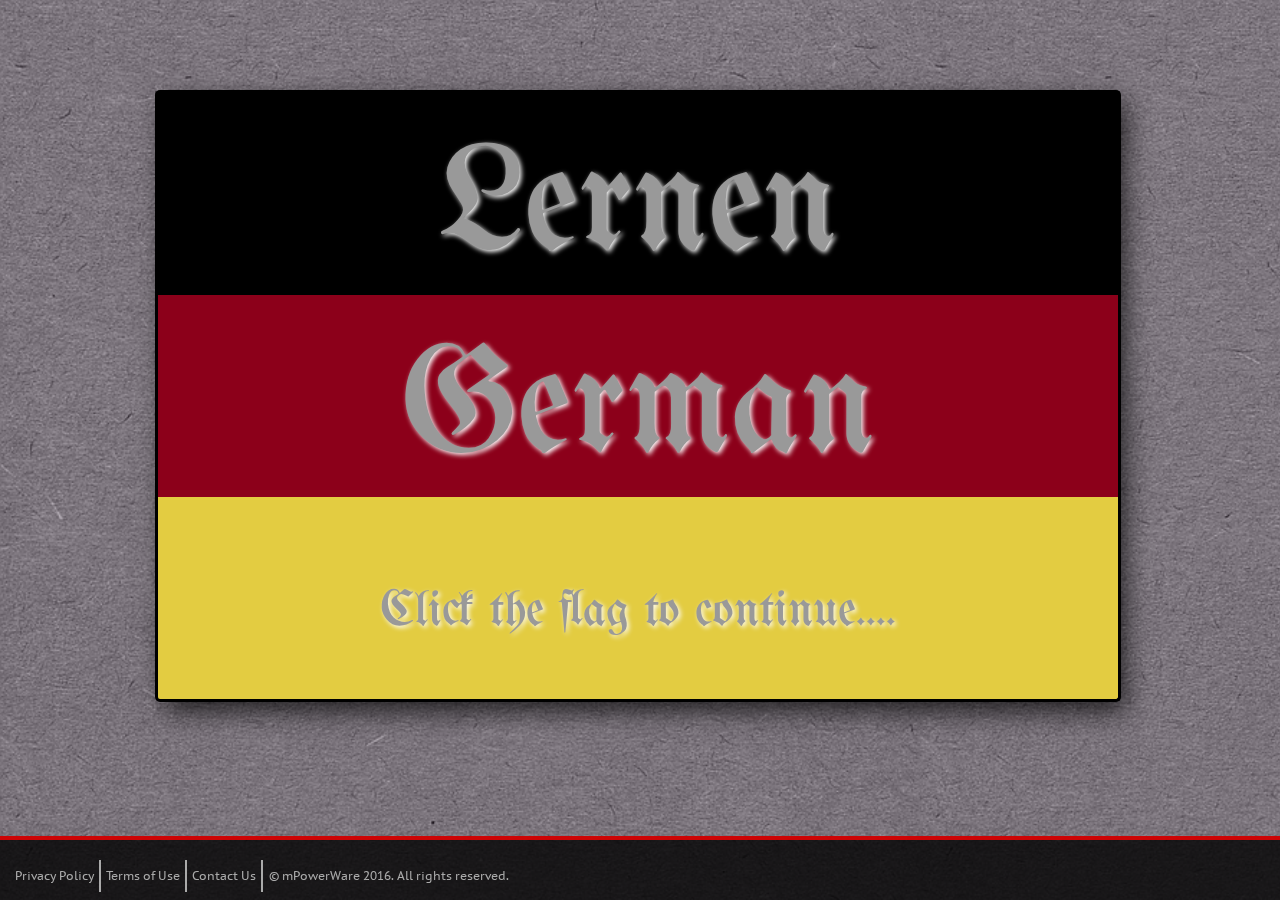
<file: index.html>
<!doctype html>
<html lang="en">
    <head>
        <meta charset="utf-8">
        <title>Lernen German</title>
        <link rel="stylesheet" type="text/css" href="styles/main.css">
        <link href='https://fonts.googleapis.com/css?family=UnifrakturMaguntia' rel='stylesheet' type='text/css'>
        <link href='https://fonts.googleapis.com/css?family=PT+Serif' rel='stylesheet' type='text/css'>
        <link href='https://fonts.googleapis.com/css?family=PT+Sans+Caption' rel='stylesheet' type='text/css'>
        
    </head>
    <body>
             
        <div class="vertically-align">
            <div id="container" >
               <a href="benefits.html"><div class="flag black"><h2>Lernen</h2></div></a>
                <a href="benefits.html"><div class="flag red"><h2>German</h2></div>
                <a href="benefits.html"><div class="flag yellow"><h3>Click the flag to continue....</h3></div>
                <img src="images/FlagWavingOverlay2-1.svg.png" width="960px" height="600px">

            </div><!-- end of container div-->

       </div> <!-- end of vertical align div-->
            <div id="footer" class="bottom-align">

                        <ul>
                            <li><a href="privacy.html">Privacy Policy</a></li>
                            <li><a href="terms.html">Terms of Use</a></li>
                            <li><a href="contact.html">Contact Us</a></li>

                        </ul>
                        <h5> &nbsp &copy mPowerWare 2016.  All rights reserved.</h5>

            </div><!-- end of footer div-->
       
    </body>       
</html>
</file>
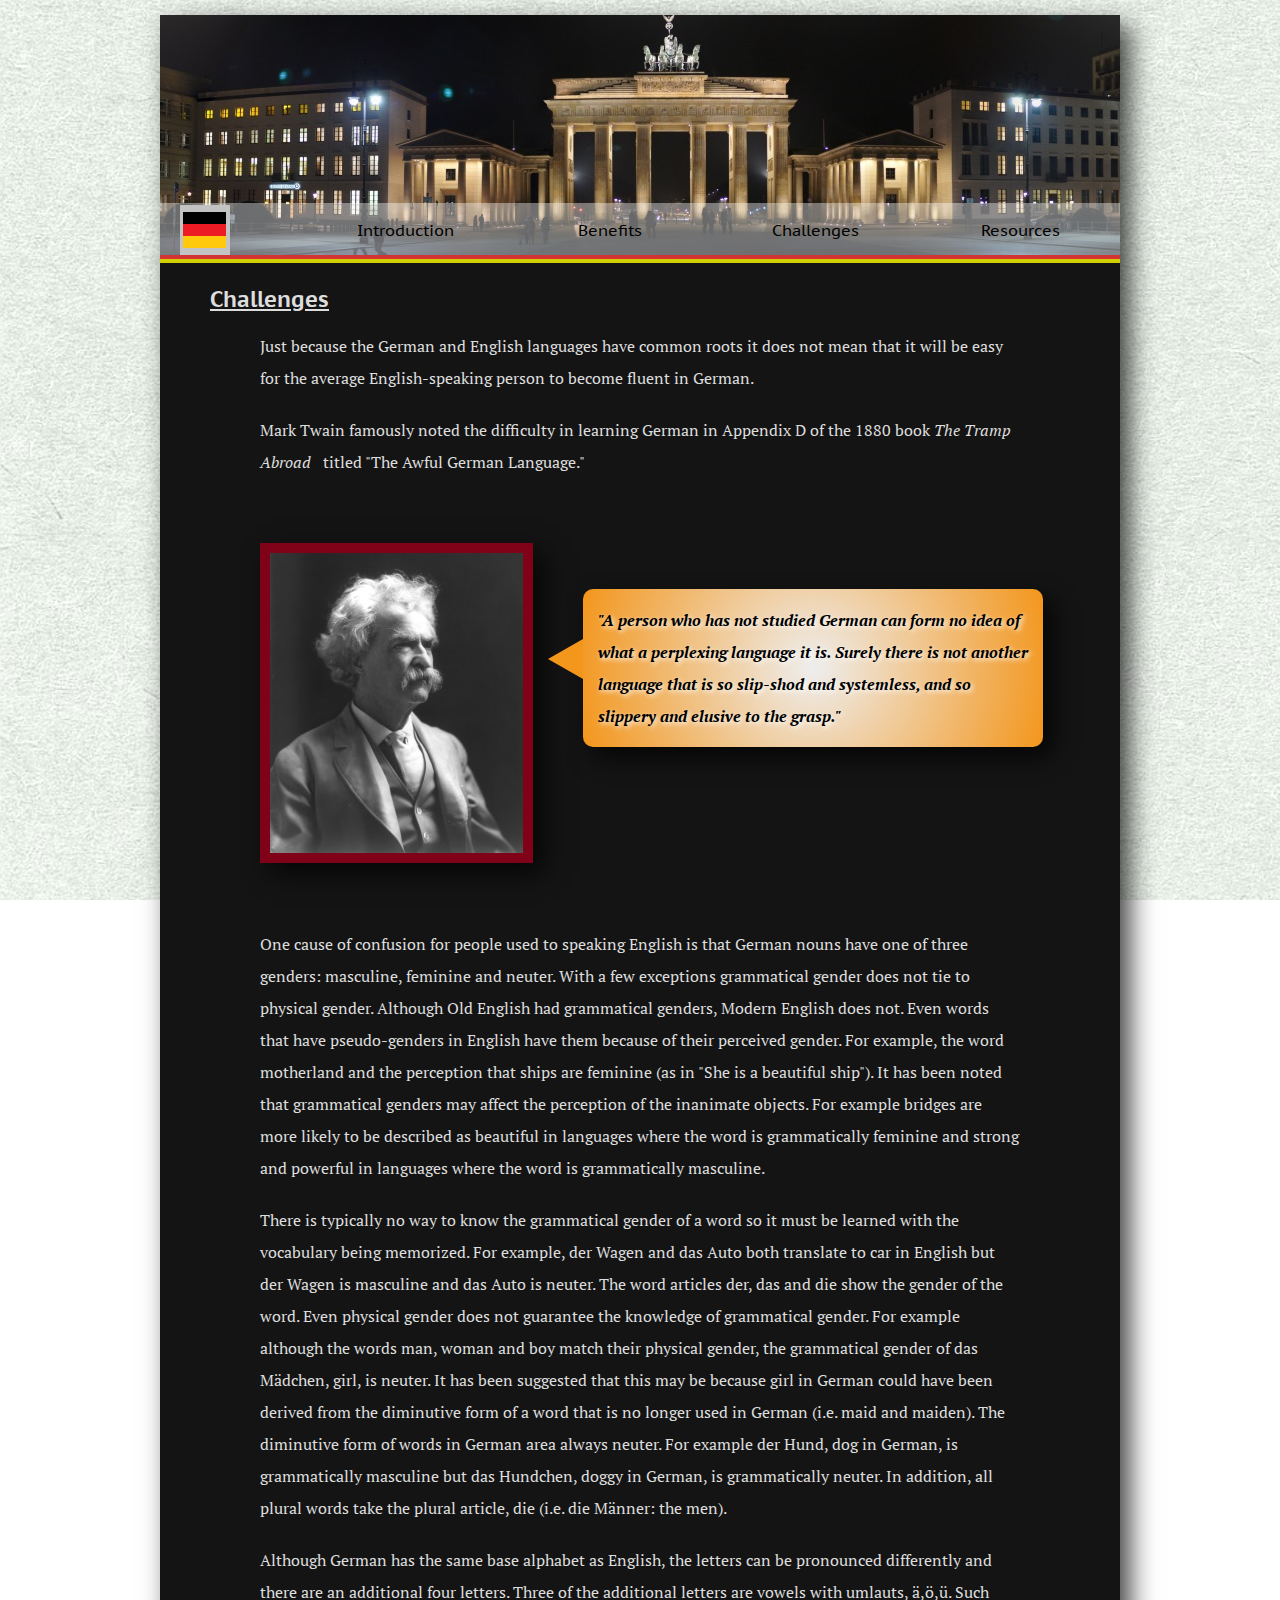
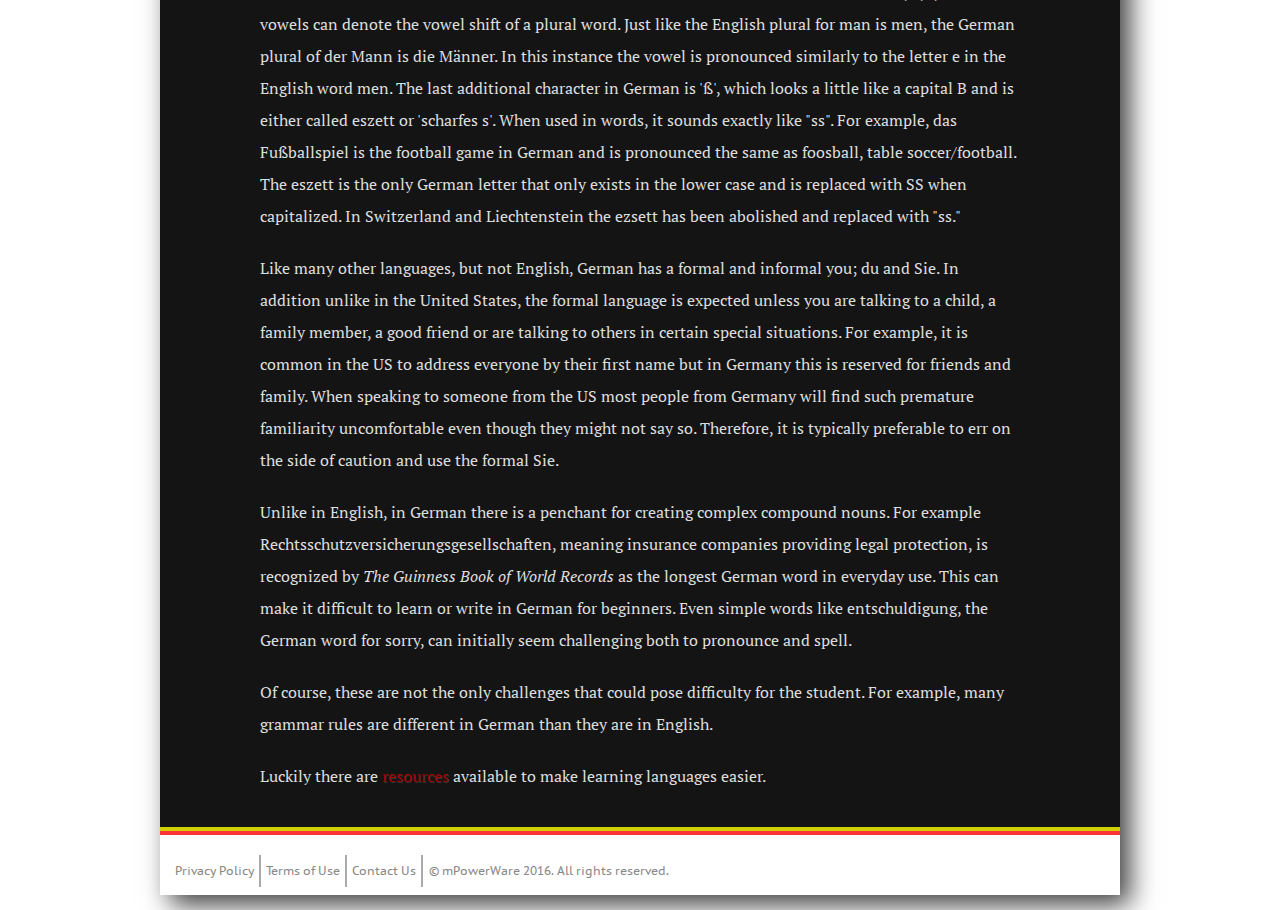
<file: challenges.dark.html>
<!doctype html>
<html lang="en">
    <head>
        <meta charset="utf-8">
        <title>Challenges</title>
        <link rel="stylesheet" type="text/css" href="styles/main.css">
        <link rel="stylesheet" type="text/css" href="styles/alternate.css">
        <link href='https://fonts.googleapis.com/css?family=PT+Serif' rel='stylesheet' type='text/css'>
        <link href='https://fonts.googleapis.com/css?family=PT+Sans+Caption' rel='stylesheet' type='text/css'>
    </head>
    <body>
        <div class="container-padding">  
            <div id="container">
                <div id="header">
                    <a href="challenges.html"><div class="menuicon left"></div></a> 

                    <div id="menubar">

                         <ul>      
                            <a href="index.dark.html"><li>Introduction</li></a>
                            <a href="benefits.dark.html"><li>Benefits</li></a>
                            <a href="challenges.dark.html"><li>Challenges</li></a>
                            <a href="resources.dark.html"><li>Resources</li></a>
                        </ul>
                    </div> <!-- end of Menubar div-->   
                </div><!-- end of header div-->
                <div id="sidebar">
                </div><!-- end of sidebar div-->
                <div id="main">
                    <h1>Challenges</h1>
                    <p>Just because the German and English languages have common roots it does not mean that it will be easy for the average English-speaking person to become fluent in German.</p>
                    <p>Mark Twain famously noted the difficulty in learning German in Appendix D of the 1880 book <span class="italics">The Tramp Abroad</span> &nbsp; titled "The Awful German Language."</p>
                    <div class="center">
                        <img class="aligntop inline-block pictborder" src="images/MarkTwain.LOCtn.jpg">

                        <p class="triangle-isosceles italics">"A person who has not studied German can form no idea of what a perplexing language it is.  Surely there is not another language that is so slip-shod and systemless, and so slippery and elusive to the grasp."</p>

                    </div>
                    <div class="clearfix block"></div>
                    <p>One cause of confusion for people used to speaking English is that German nouns have one of three genders: masculine, feminine and neuter.  With a few exceptions grammatical gender does not tie to physical gender.  Although Old English had grammatical genders, Modern English does not.  Even words that have pseudo-genders in English have them because of their perceived gender.  For example,  the word motherland and the perception that ships are feminine (as in "She is a beautiful ship").  It has been noted that grammatical genders may affect the perception of the inanimate objects.  For example bridges are more likely to be described as beautiful in languages where the word is grammatically feminine and strong and powerful in languages  where the word is grammatically masculine. </p>
                    <p>There is typically no way to know the grammatical gender of a word so it must be learned with the vocabulary being memorized.  For example,  der Wagen  and das Auto both translate to car in English but der Wagen is masculine and das Auto is neuter. The word articles der, das and die show the gender of the word.   Even physical gender does not guarantee the knowledge of grammatical gender.  For example although the words man, woman and boy match their physical gender,  the grammatical gender of das M&auml;dchen, girl, is neuter.  It has been suggested that this may be because girl in German could have been derived from the diminutive form of a word that is no longer used in German (i.e. maid and maiden).  The diminutive form of words in German area always neuter. For example der Hund, dog in German,  is grammatically masculine but das Hundchen, doggy in German,  is grammatically neuter.  In addition,  all plural words take the plural article,  die (i.e. die M&auml;nner: the men).</p> 
                    <p>Although German has the same base alphabet as English, the letters can be pronounced differently and there are an additional four letters.  Three of the additional letters are vowels with umlauts, &auml;,&ouml;,&uuml;.  Such vowels can denote the vowel shift of a plural word.  Just like the English plural for man is men,  the German plural of der Mann is die  M&auml;nner.  In this instance the vowel is pronounced similarly to the letter e in the English word men.  The last additional character in German is '&szlig;',  which looks a little like a capital B and is either called eszett or 'scharfes s'. When used in words, it sounds exactly like "ss".  For example, das Fu&szlig;ballspiel is the football game in German and is pronounced the same as foosball, table soccer/football.  The eszett is the only German letter that only exists in the lower case and is replaced with SS when capitalized.  In Switzerland and Liechtenstein the ezsett has been abolished and replaced with "ss."</p> 
                    <p>Like many other languages, but not English, German has a formal and informal you; du and Sie.  In addition unlike in the United States, the formal language is expected unless you are talking to a child, a family member, a good friend or are talking to others in certain special situations.  For example,  it is common in the US to address everyone by their first name but in Germany this is reserved for friends and family. When speaking to someone from the US most people from Germany will find such premature familiarity  uncomfortable even though they might not say so.  Therefore, it is typically preferable to err on the side of caution and use the formal Sie. </p>
                    <p>Unlike in English, in German there is a penchant for creating complex compound nouns.  For example Rechtsschutzversicherungsgesellschaften, meaning insurance companies providing legal protection, is recognized by <span class="italics">The Guinness Book of World Records </span> as the longest German word in everyday use.  This can make it difficult to learn or write in German for beginners.  Even simple words like entschuldigung, the German word for sorry, can initially seem challenging both to pronounce and spell.</p> 
                    <p> Of course, these are not the only challenges that could pose difficulty for the student.  For example, many grammar rules are different in German than they are in English.</p> 
                    <p>Luckily there are <a href="resources.dark.html">resources</a> available to make learning languages easier. </p>


                </div><!-- end of main div-->
                <div id="footer">

                        <ul>
                            <li><a href="privacy.dark.html">Privacy Policy</a></li>
                            <li><a href="terms.dark.html">Terms of Use</a></li>
                            <li><a href="contact.dark.html">Contact Us</a></li>

                        </ul>
                        <h5> &nbsp &copy mPowerWare 2016.  All rights reserved.</h5>

                </div><!-- end of footer div-->

            </div><!-- end of container div-->
        </div><!--end of padding div-->
    </body>

</html>
</file>
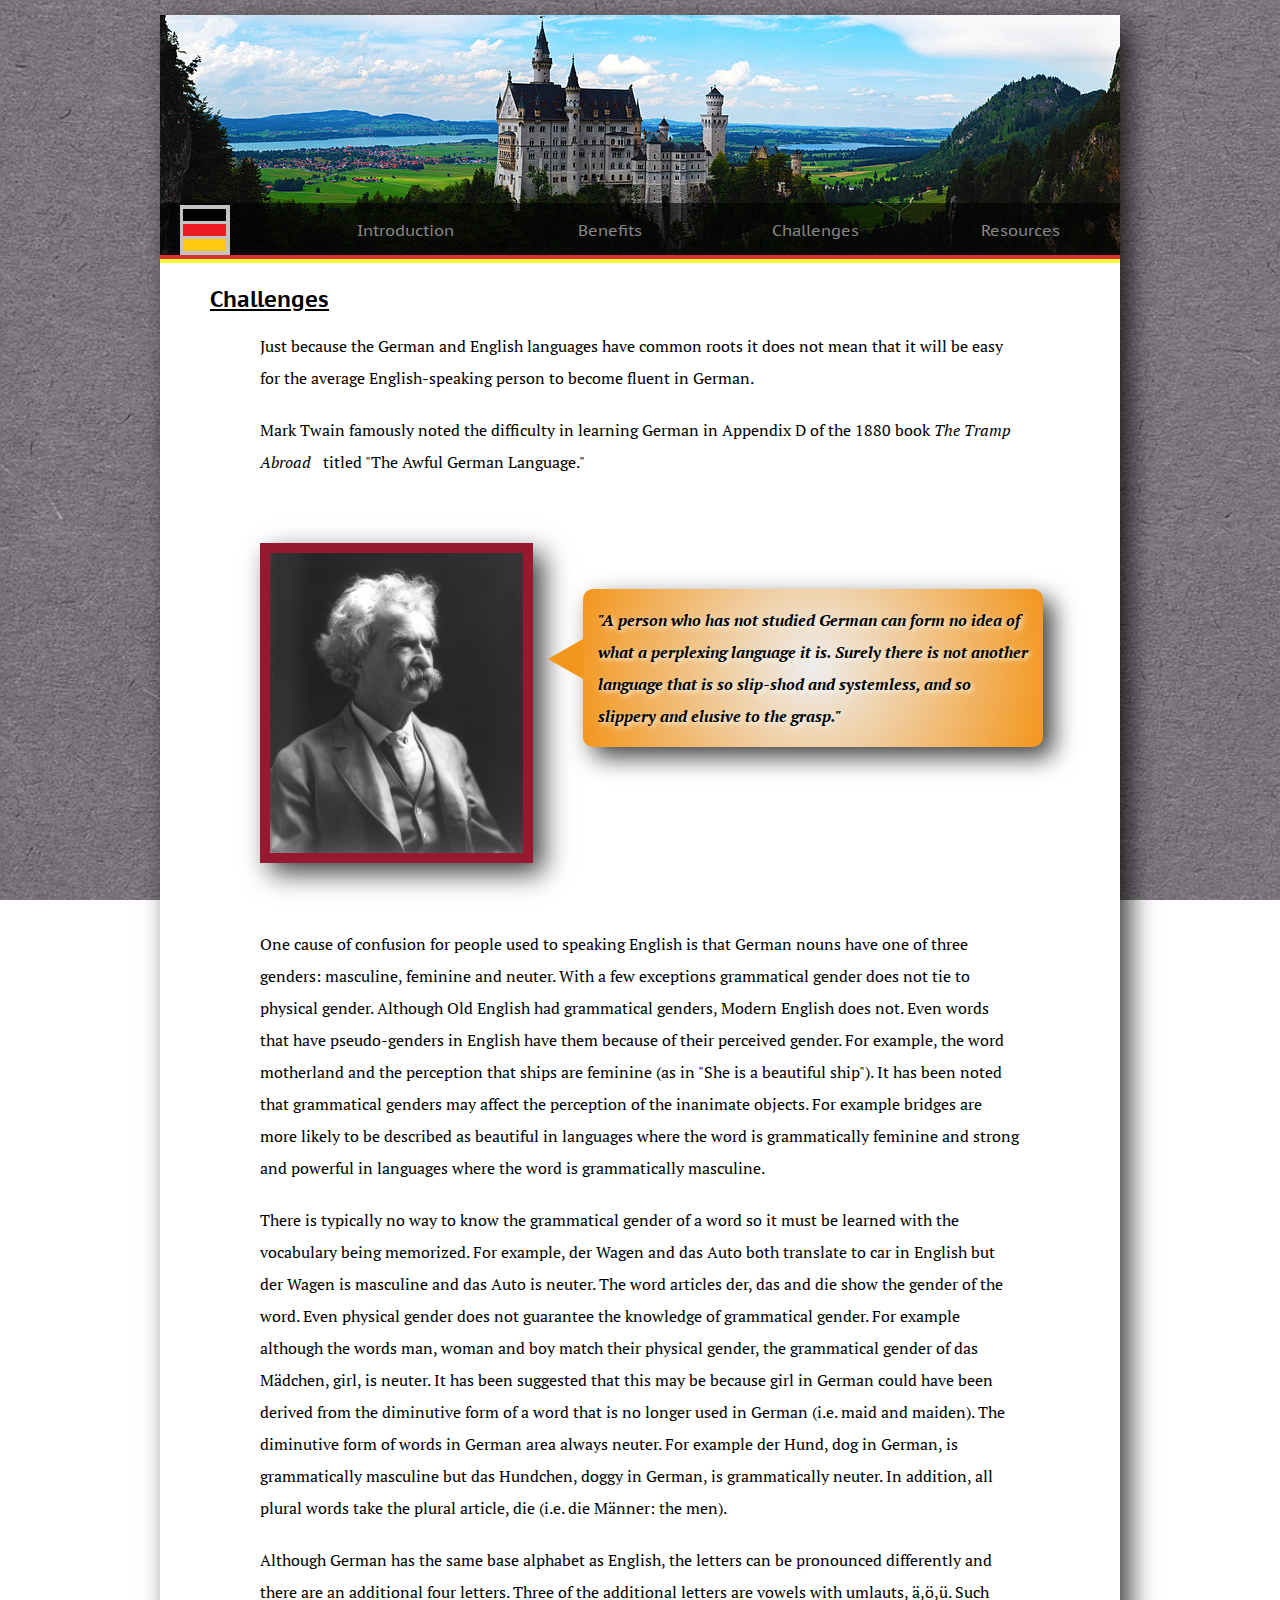
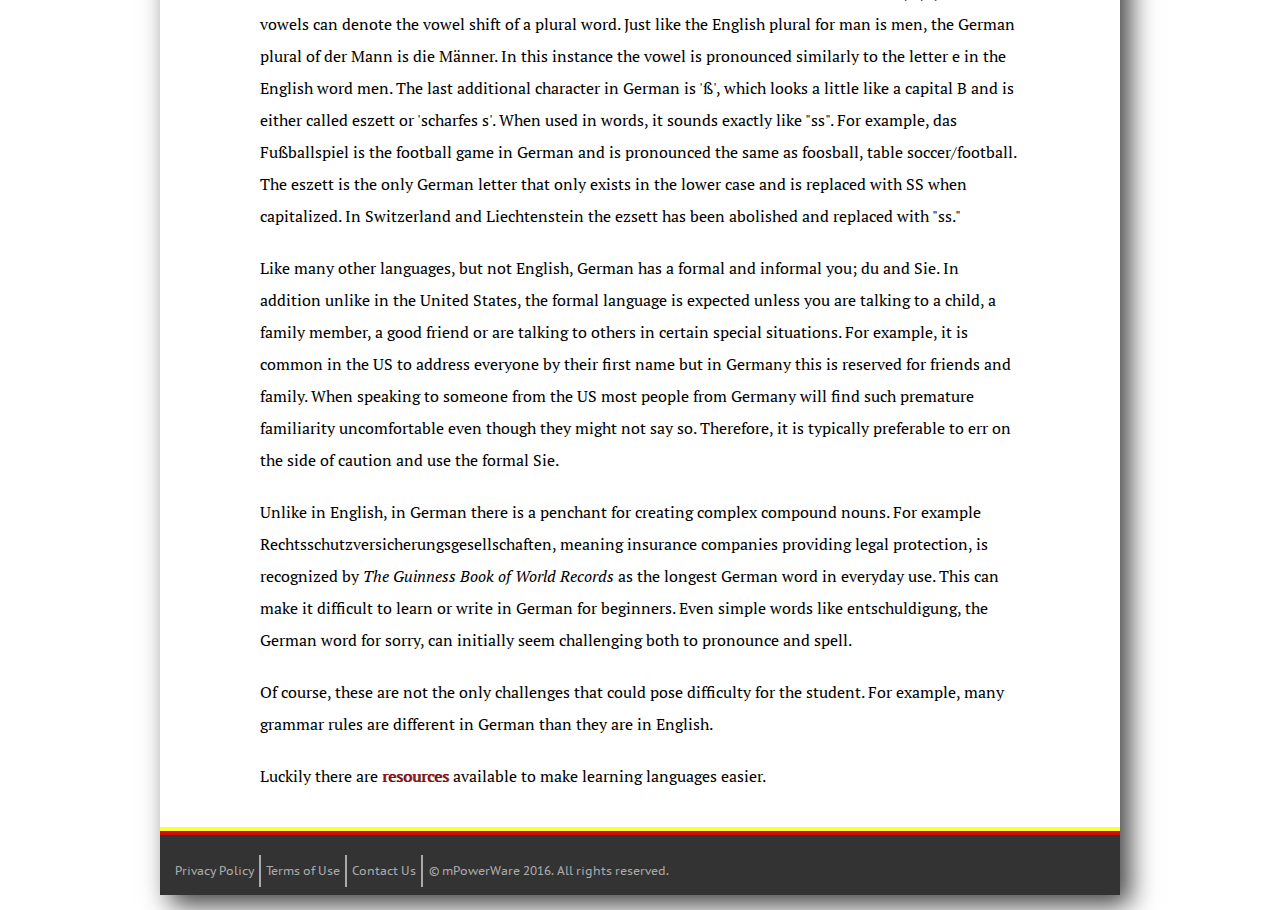
<file: challenges.html>
<!doctype html>
<html lang="en">
    <head>
        <meta charset="utf-8">
        <title>Challenges</title>
        <link rel="stylesheet" type="text/css" href="styles/main.css">
        <link href='https://fonts.googleapis.com/css?family=PT+Serif' rel='stylesheet' type='text/css'>
        <link href='https://fonts.googleapis.com/css?family=PT+Sans+Caption' rel='stylesheet' type='text/css'>
    </head>
    <body>
        <div class="container-padding">  
            <div id="container">
                <div id="header">
                    <a href="#"><div class="menuicon left"></div></a> 

                    <div id="menubar">

                         <ul>      
                            <a href="index.html"><li>Introduction</li></a>
                            <a href="benefits.html"><li>Benefits</li></a>
                            <a href="challenges.html"><li>Challenges</li></a>
                            <a href="resources.html"><li>Resources</li></a>
                        </ul>
                    </div> <!-- end of Menubar div-->   
                </div><!-- end of header div-->
                <div id="sidebar">
                </div><!-- end of sidebar div-->
                <div id="main">
                    <h1>Challenges</h1>
                    <p>Just because the German and English languages have common roots it does not mean that it will be easy for the average English-speaking person to become fluent in German.</p>
                    <p>Mark Twain famously noted the difficulty in learning German in Appendix D of the 1880 book <span class="italics">The Tramp Abroad</span> &nbsp; titled "The Awful German Language."</p>
                    <div class="center">
                        <img class="aligntop inline-block pictborder" src="images/MarkTwain.LOCtn.jpg">

                        <p class="triangle-isosceles italics">"A person who has not studied German can form no idea of what a perplexing language it is.  Surely there is not another language that is so slip-shod and systemless, and so slippery and elusive to the grasp."</p>

                    </div>
                    <div class="clearfix block"></div>
                    <p>One cause of confusion for people used to speaking English is that German nouns have one of three genders: masculine, feminine and neuter.  With a few exceptions grammatical gender does not tie to physical gender.  Although Old English had grammatical genders, Modern English does not.  Even words that have pseudo-genders in English have them because of their perceived gender.  For example,  the word motherland and the perception that ships are feminine (as in "She is a beautiful ship").  It has been noted that grammatical genders may affect the perception of the inanimate objects.  For example bridges are more likely to be described as beautiful in languages where the word is grammatically feminine and strong and powerful in languages  where the word is grammatically masculine. </p>
                    <p>There is typically no way to know the grammatical gender of a word so it must be learned with the vocabulary being memorized.  For example,  der Wagen  and das Auto both translate to car in English but der Wagen is masculine and das Auto is neuter. The word articles der, das and die show the gender of the word.   Even physical gender does not guarantee the knowledge of grammatical gender.  For example although the words man, woman and boy match their physical gender,  the grammatical gender of das M&auml;dchen, girl, is neuter.  It has been suggested that this may be because girl in German could have been derived from the diminutive form of a word that is no longer used in German (i.e. maid and maiden).  The diminutive form of words in German area always neuter. For example der Hund, dog in German,  is grammatically masculine but das Hundchen, doggy in German,  is grammatically neuter.  In addition,  all plural words take the plural article,  die (i.e. die M&auml;nner: the men).</p> 
                    <p>Although German has the same base alphabet as English, the letters can be pronounced differently and there are an additional four letters.  Three of the additional letters are vowels with umlauts, &auml;,&ouml;,&uuml;.  Such vowels can denote the vowel shift of a plural word.  Just like the English plural for man is men,  the German plural of der Mann is die  M&auml;nner.  In this instance the vowel is pronounced similarly to the letter e in the English word men.  The last additional character in German is '&szlig;',  which looks a little like a capital B and is either called eszett or 'scharfes s'. When used in words, it sounds exactly like "ss".  For example, das Fu&szlig;ballspiel is the football game in German and is pronounced the same as foosball, table soccer/football.  The eszett is the only German letter that only exists in the lower case and is replaced with SS when capitalized.  In Switzerland and Liechtenstein the ezsett has been abolished and replaced with "ss."</p> 
                    <p>Like many other languages, but not English, German has a formal and informal you; du and Sie.  In addition unlike in the United States, the formal language is expected unless you are talking to a child, a family member, a good friend or are talking to others in certain special situations.  For example,  it is common in the US to address everyone by their first name but in Germany this is reserved for friends and family. When speaking to someone from the US most people from Germany will find such premature familiarity  uncomfortable even though they might not say so.  Therefore, it is typically preferable to err on the side of caution and use the formal Sie. </p>
                    <p>Unlike in English, in German there is a penchant for creating complex compound nouns.  For example Rechtsschutzversicherungsgesellschaften, meaning insurance companies providing legal protection, is recognized by <span class="italics">The Guinness Book of World Records </span> as the longest German word in everyday use.  This can make it difficult to learn or write in German for beginners.  Even simple words like entschuldigung, the German word for sorry, can initially seem challenging both to pronounce and spell.</p> 
                    <p> Of course, these are not the only challenges that could pose difficulty for the student.  For example, many grammar rules are different in German than they are in English.</p> 
                    <p>Luckily there are <a href="resources.html">resources</a> available to make learning languages easier. </p>


                </div><!-- end of main div-->
                <div id="footer">

                        <ul>
                            <li><a href="privacy.html">Privacy Policy</a></li>
                            <li><a href="terms.html">Terms of Use</a></li>
                            <li><a href="contact.html">Contact Us</a></li>

                        </ul>
                        <h5> &nbsp &copy mPowerWare 2016.  All rights reserved.</h5>

                </div><!-- end of footer div-->

            </div><!-- end of container div-->
        </div><!--end of padding div-->
    </body>

</html>
</file>
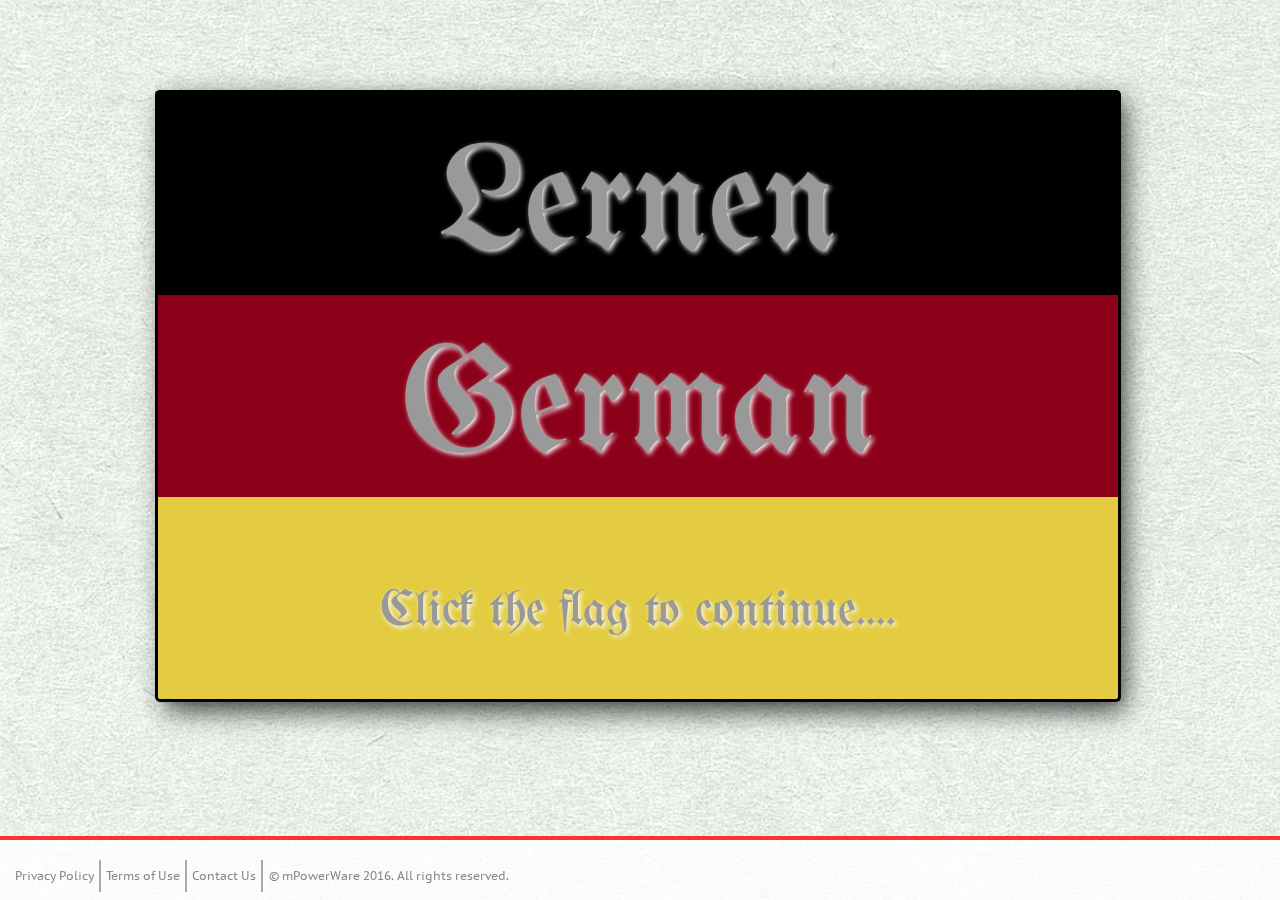
<file: index.dark.html>
<!doctype html>
<html lang="en">
    <head>
        <meta charset="utf-8">
        <title>Lernen German</title>
        <link rel="stylesheet" type="text/css" href="styles/main.css">
        <link rel="stylesheet" type="text/css" href="styles/alternate.css">
        <link href='https://fonts.googleapis.com/css?family=UnifrakturMaguntia' rel='stylesheet' type='text/css'>
        <link href='https://fonts.googleapis.com/css?family=PT+Serif' rel='stylesheet' type='text/css'>
        <link href='https://fonts.googleapis.com/css?family=PT+Sans+Caption' rel='stylesheet' type='text/css'>
        
    </head>
    <body>
             
        <div class="vertically-align">
            <div id="container" >
               <a href="benefits.dark.html"><div class="flag black"><h2>Lernen</h2></div></a>
                <a href="benefits.dark.html"><div class="flag red"><h2>German</h2></div>
                <a href="benefits.dark.html"><div class="flag yellow"><h3>Click the flag to continue....</h3></div>
                <img src="images/FlagWavingOverlay2-1.svg.png" width="960px" height="600px">

            </div><!-- end of container div-->

       </div> <!-- end of vertical align div-->
            <div id="footer" class="bottom-align">

                        <ul>
                            <li><a href="privacy.dark.html">Privacy Policy</a></li>
                            <li><a href="terms.dark.html">Terms of Use</a></li>
                            <li><a href="contact.dark.html">Contact Us</a></li>

                        </ul>
                        <h5> &nbsp &copy mPowerWare 2016.  All rights reserved.</h5>

            </div><!-- end of footer div-->
       
    </body>       
</html>
</file>
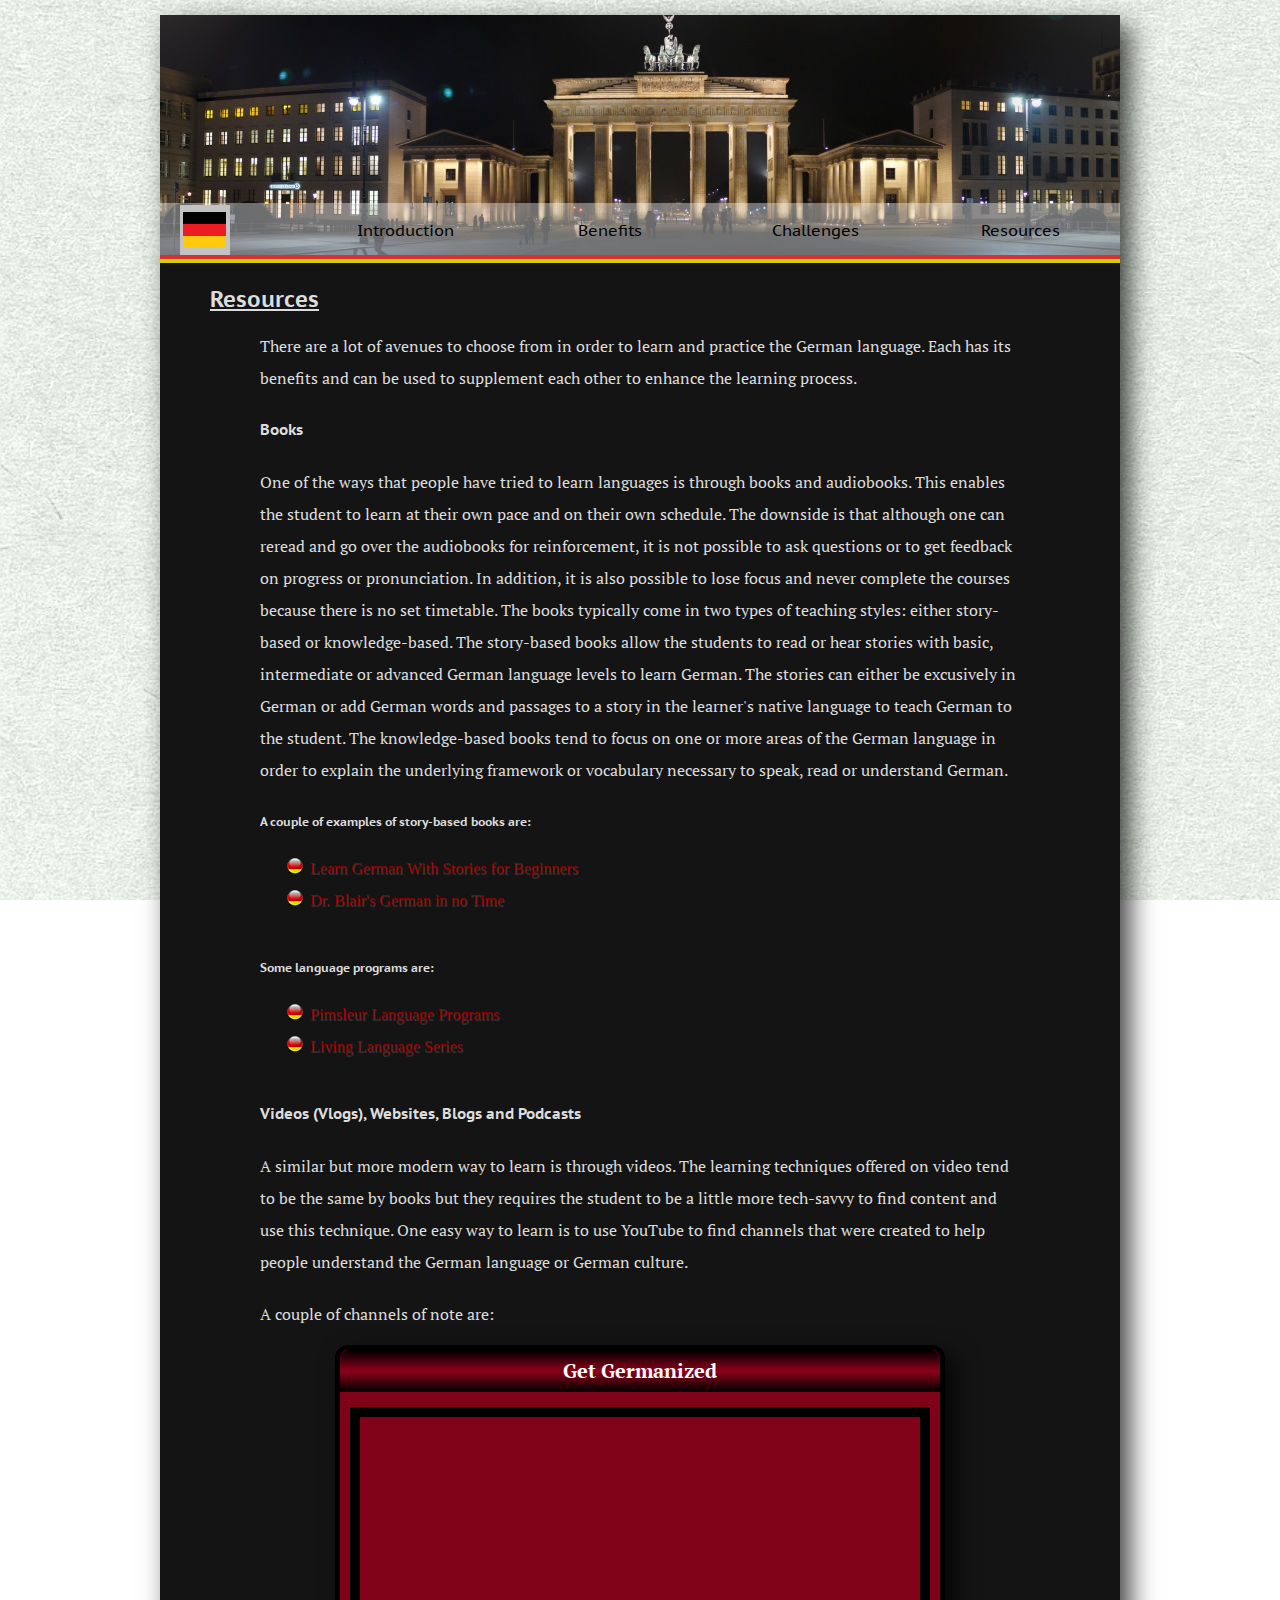
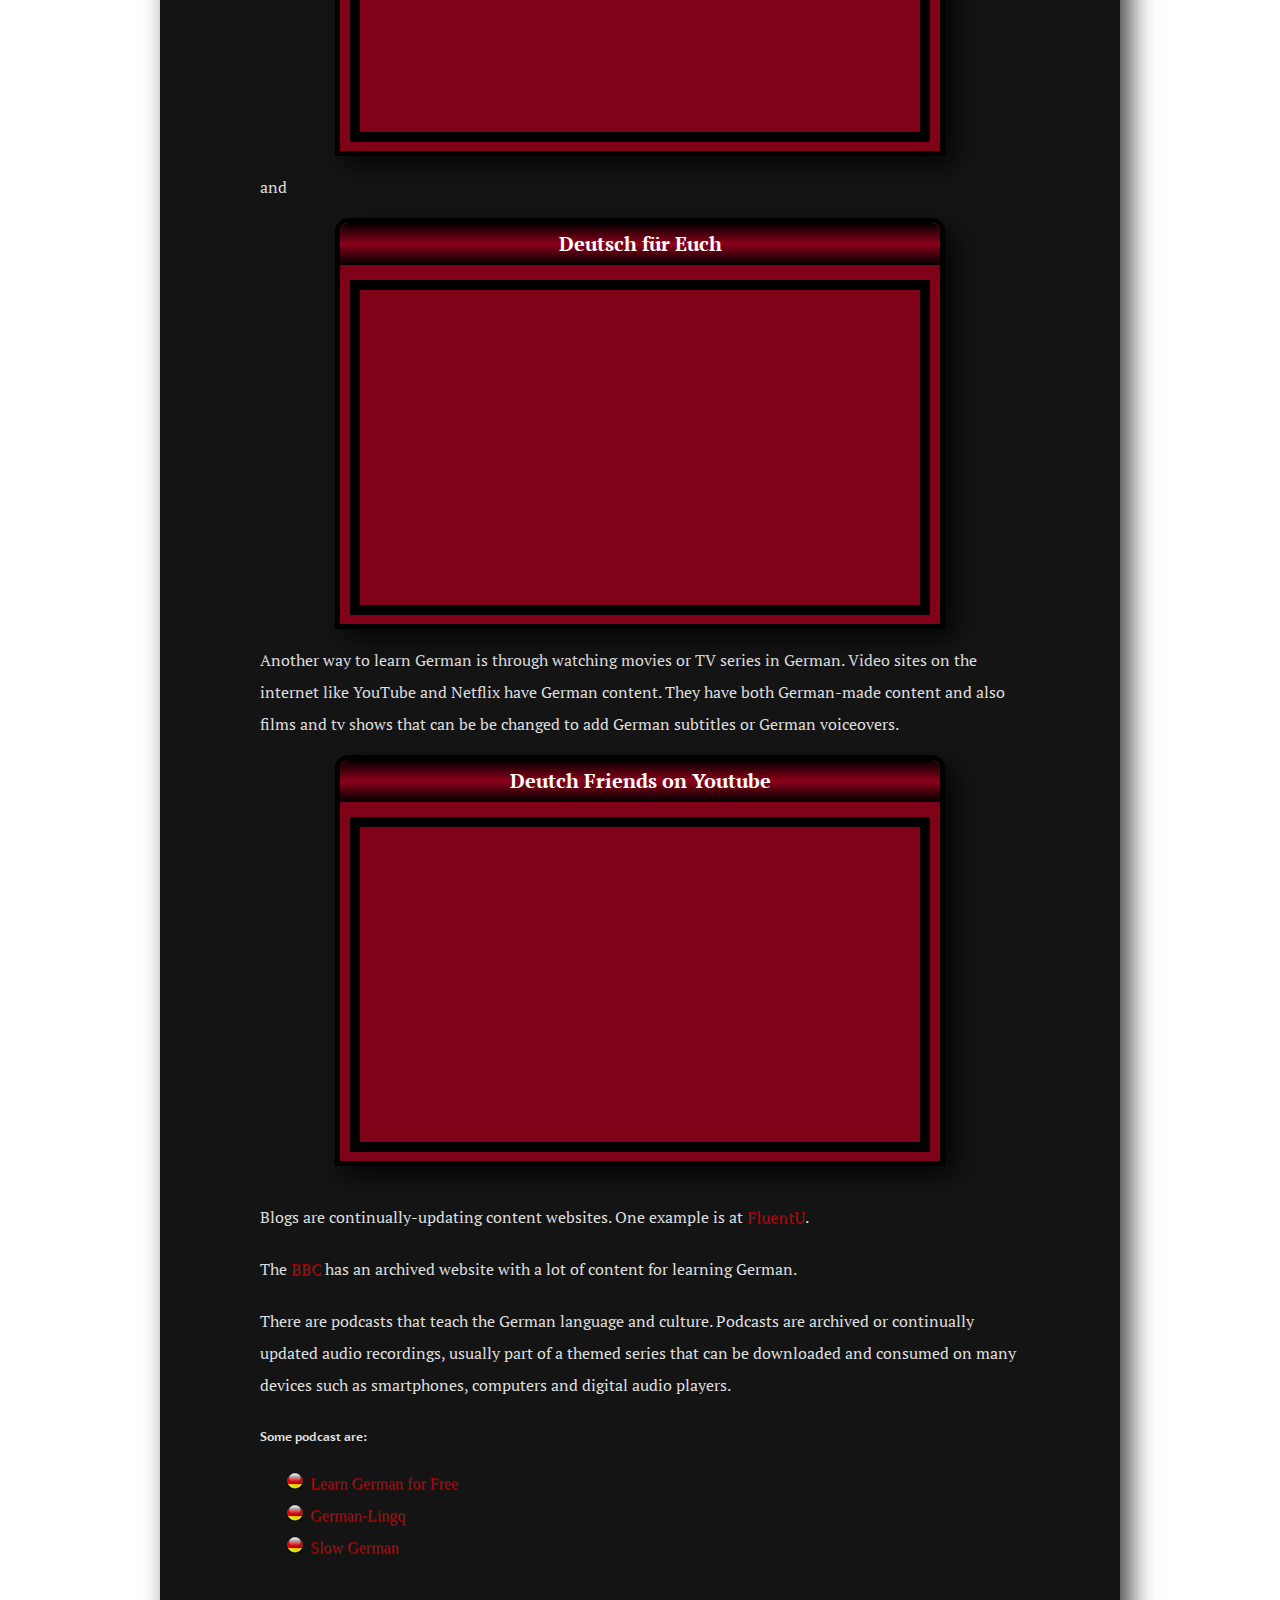
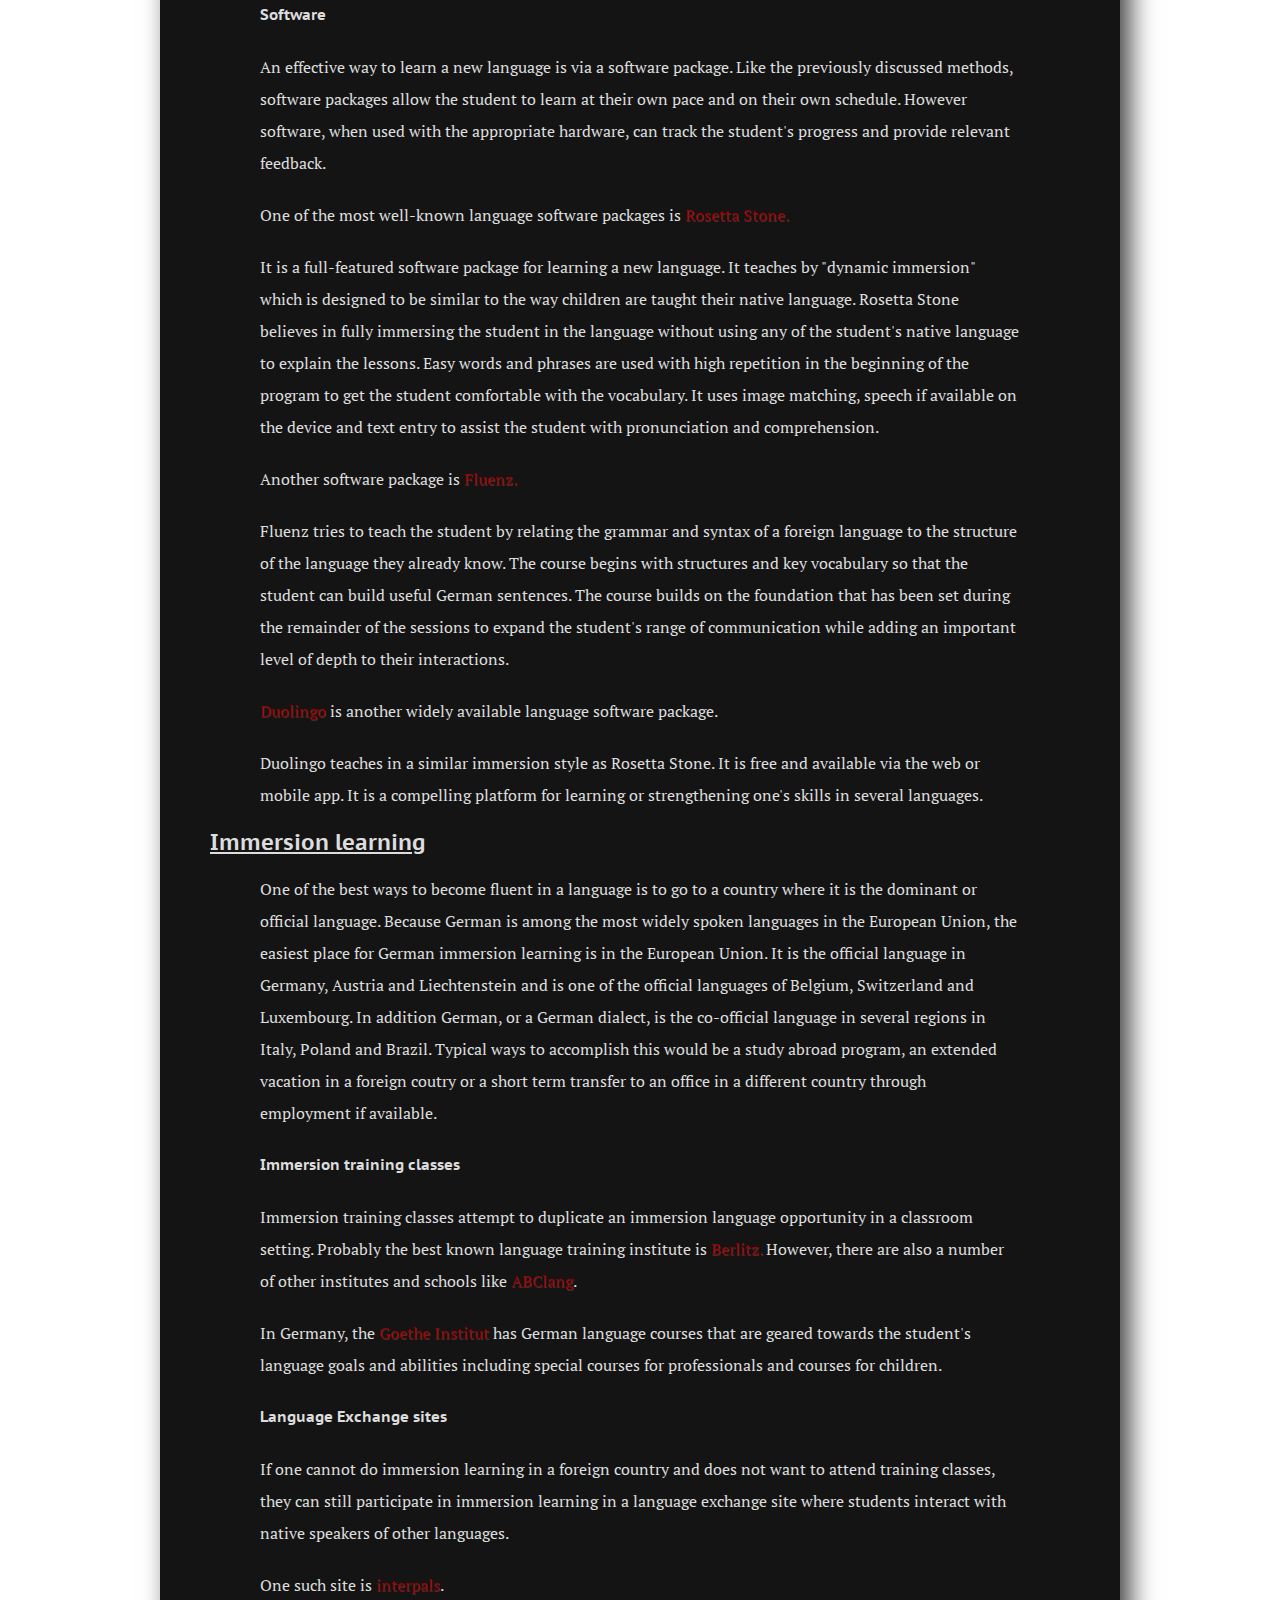
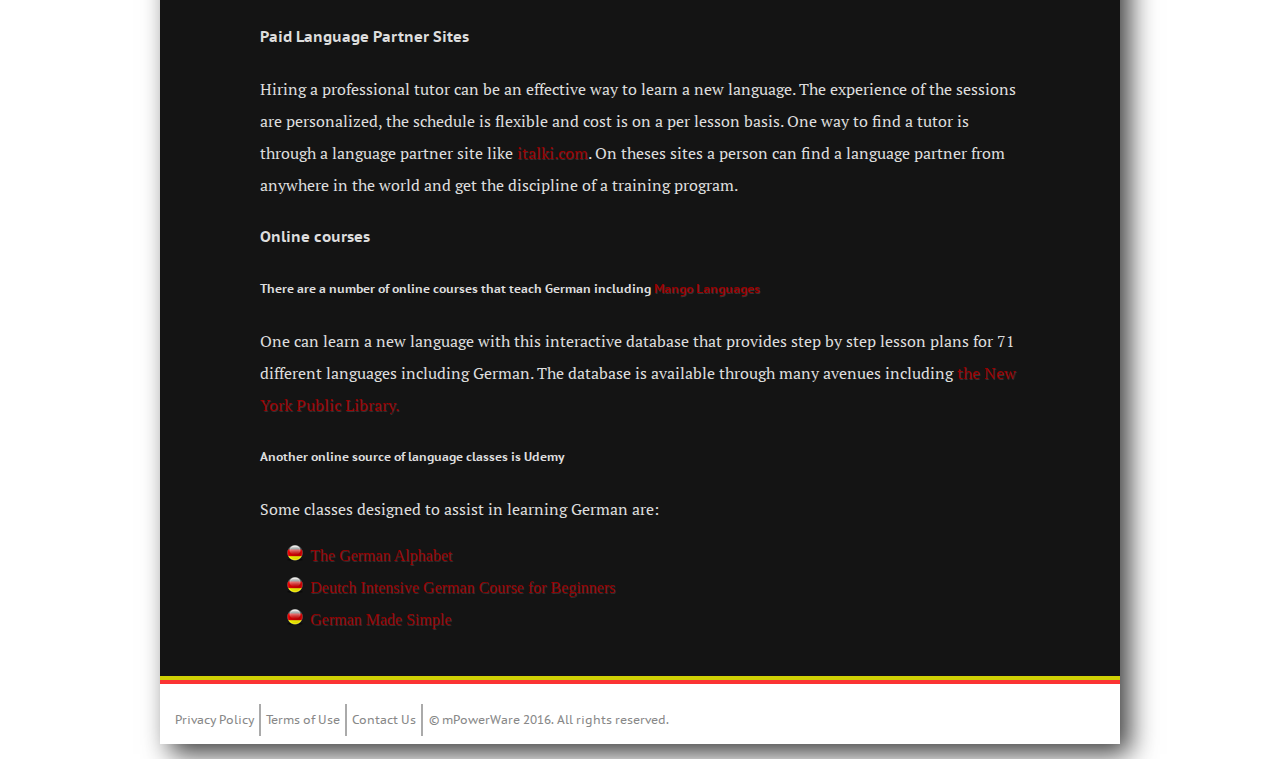
<file: resources.dark.html>
<!doctype html>
<html lang="en">
    <head>
        <meta charset="utf-8">
        <title>Resources</title>
        <link rel="stylesheet" type="text/css" href="styles/main.css">
        <link rel="stylesheet" type="text/css" href="styles/alternate.css">
         <link href='https://fonts.googleapis.com/css?family=PT+Serif' rel='stylesheet' type='text/css'>
        <link href='https://fonts.googleapis.com/css?family=PT+Sans+Caption' rel='stylesheet' type='text/css'>

    </head>
    <body>
          <div class="container-padding">  
            <div id="container">
                <div id="header">
                    <a href="resources.html"><div class="menuicon left"></div></a> 

                    <div id="menubar">

                         <ul>      
                            <a href="index.dark.html"><li>Introduction</li></a>
                            <a href="benefits.dark.html"><li>Benefits</li></a>
                            <a href="challenges.dark.html"><li>Challenges</li></a>
                            <a href="resources.dark.html"><li>Resources</li></a>
                        </ul>
                    </div> <!-- end of Menubar div-->   
                </div><!-- end of header div-->
                <div id="sidebar">
                </div><!-- end of sidebar div-->
                <div id="main">
                    <h1>Resources</h1> 
                    <p>There are a lot of avenues to choose from in order to learn and practice the German language. Each has its benefits and can be used to supplement each other to enhance the learning process.</p> 
                    <h2>Books</h2> 
                    <p>One of the ways that people have tried to learn languages is through books and audiobooks.  This enables the student to learn at their own pace and on their own schedule.  The downside is that although one can reread and go over the audiobooks for reinforcement, it is not possible to ask questions or to get feedback on progress or pronunciation.  In addition, it is also possible to lose focus and never complete the courses because there is no set timetable.  The books typically come in two types of teaching styles: either story-based or knowledge-based.  The story-based books allow the students to read or hear stories with basic, intermediate or advanced German language levels to learn German.   The stories can either be excusively in German or add German words and passages to a story in the learner's native language to teach German to the student.  The knowledge-based books tend to focus on one or more areas of the German language in order to explain the underlying framework or vocabulary necessary to speak, read or understand German.</p> 
                    <h3>A couple of examples of story-based books are:</h3> 
                    <ul>
                        <li><a href="http://www.amazon.com/Learn-German-With-Stories-Beginners-ebook/dp/B00F33E3C0/ref=pd_ys_ir_kstore_12" target ="_blank">Learn German With Stories for Beginners</a></li>
                        <li><a href="http://www.goodreads.com/book/show/4499899-dr-blair-s-german-in-no-time" target ="_blank">Dr. Blair's German in no Time</a></li>  

                    </ul>

                    <h3>Some language programs are:</h3> 
                    <ul>
                        <li><a href="https://browse.nypl.org/iii/encore/record/C__Rb17286001__Spimsleur%20german__P0%2C2__Orightresult__U__X2?lang=eng&suite=def" target ="_blank">Pimsleur Language Programs</a></li> 
                        <li><a href="https://browse.nypl.org/iii/encore/record/C__Rb17872086__Sgerman%20language%20program__P0%2C9__Orightresult__U__X1?lang=eng&suite=def" target ="_blank">Living Language Series</a></li>


                    </ul>    
                    <h2>Videos (Vlogs), Websites, Blogs and Podcasts</h2> 
                    <p>A similar but more modern way to learn is through videos.  The learning techniques offered on video tend to be the same by books but they requires the student to be a little more tech-savvy to find content and use this technique.  One easy way to learn is to use YouTube to find channels that were created to help people understand the German language or German culture.</p>  

                    <p >A couple of channels of note are:</p>  
                    <div class="over">
                        <p>Get Germanized</p>
                        <iframe src="https://www.youtube.com/embed/y-GUf_TBZIs" allowfullscreen></iframe>
                    </div>    
                    <p>and</p>
                    <div class="over">
                        <p>Deutsch für Euch</p>
                        <iframe  src="https://www.youtube.com/embed/LKXwOxsa60E" allowfullscreen></iframe>
                    </div>
                    <p>Another way to learn German is through watching movies or TV series in German.  Video sites on the internet like YouTube and Netflix have German content.  They have both German-made content and also films and tv shows that can be be changed to add German subtitles or German voiceovers. </p>
                    <div class="over">
                        <p>Deutch Friends on Youtube</p>
                        <iframe src="https://www.youtube.com/embed/MC4XnFfUOKE"  allowfullscreen></iframe> 
                    </div>
                    <p></p>

                    <p>Blogs are continually-updating content websites.  One example is at <a href="http://www.fluentu.com/german/blog/" target ="_blank">FluentU</a>.</p>  
                    <p>The <a href="http://www.bbc.co.uk/languages/german/" target ="_blank">BBC</a> has an archived website with a lot of content for learning German. </p> 
                    <p>There are podcasts that teach the German language and culture.  Podcasts are archived or continually updated audio recordings, usually part of a themed series that can be downloaded and consumed on many devices such as smartphones, computers and digital audio players.</p>
                    <h3>Some podcast are:</h3>
                    <ul>
                        <li><a href="https://itunes.apple.com/us/podcast/learn-german-for-free-german/id211033454?mt=2" target ="_blank">Learn German for Free</a></li> 
                        <li><a href="https://itunes.apple.com/us/podcast/german-lingq-german-lingq/id272818675?mt=2" target ="_blank">German-Lingq</a></li> 
                        <li><a href="https://itunes.apple.com/us/podcast/slow-german/id252086169?mt=2" target ="_blank">Slow German</a></li> 
                    </ul>     
                    <h2>Software</h2> 
                    <p>An effective way to learn a new language is via a software package.  Like the previously discussed methods, software packages allow the student to learn at their own pace and on their own schedule.  However software, when used with the appropriate hardware, can track the student's progress and provide relevant feedback.</p> 
                    <p>One of the most well-known language software packages is <a href="http://www.rosettastone.com/" target ="_blank">Rosetta Stone.</a></p> 

                    <p>It  is a full-featured software package for learning a new language.  It teaches by "dynamic immersion" which is designed to be similar to the way children are taught their native language.  Rosetta Stone believes in fully immersing the student in the language without using any of the student's native language to explain the lessons.  Easy words and phrases are used with high repetition in the beginning of the program to get the student comfortable with the vocabulary.  It uses image matching, speech if available on the device and text entry to assist the student with pronunciation and comprehension. </p>
                    <p>Another software package is <a href="http://www.fluenz.com/languages/learn-german/" target ="_blank">Fluenz.</a></p> 

                    <p>Fluenz tries to teach the student by relating the grammar and syntax of a foreign language to the structure of the language they already know. The course begins with structures and key vocabulary so that the student can build useful German sentences.  The course builds on the foundation that has been set during the remainder of the sessions to expand the student's range of communication while adding an important level of depth to their interactions.</p>  
                    <p><a href="https://www.duolingo.com/" target ="_blank">Duolingo</a> is another widely available language software package.</p> 

                    <p>Duolingo teaches in a similar immersion style as Rosetta Stone.  It is free and available via the web or mobile app.  It is a compelling platform for learning or strengthening one's skills in several languages.</p>  
                    <h1>Immersion learning</h1> 
                    <p>One of the best ways to become fluent in a language is to go to a country where it is the dominant or official language.  Because German is among the most widely spoken languages in the European Union, the easiest place for German immersion learning is in the European Union. It is the official language in Germany, Austria and Liechtenstein and is one of the official languages of Belgium, Switzerland and Luxembourg.  In addition German, or a German dialect, is the co-official language in several regions in Italy, Poland and Brazil.  Typical ways to accomplish this would be a study abroad program, an extended vacation in a foreign coutry or a short term transfer to an office in a different country through employment if available. </p>
                    <h2>Immersion training classes</h2> 
                    <p>Immersion training classes attempt to duplicate an immersion language opportunity in a classroom setting.  Probably the best known language training institute is <a href="http://www.berlitz.us/" target ="_blank">Berlitz.</a>  However, there are also a number of other institutes and schools like <a href="http://www.abclang.com/german.html" target ="_blank">ABClang</a>.</p> 

                    <p>In Germany, the <a href="https://www.goethe.de/ins/de/en/kur.html" target ="_blank">Goethe Institut</a> has German language courses that are geared towards the student's language goals and abilities including special courses for professionals and courses for children. </p>

                    <h2>Language Exchange sites</h2>  
                    <p>If one cannot do immersion learning in a foreign country and does not want to attend training classes, they can still participate in immersion learning in a language exchange site where students interact with native speakers of other languages.</p> 
                    <p>One such site is <a href="https://www.interpals.net/app/langex" target ="_blank">interpals</a>.</p> 
                    <h2>Paid Language Partner Sites</h2> 
                    <p>Hiring a professional tutor can be an effective way to learn a new language.  The experience of the sessions are personalized, the schedule is flexible and cost is on a per lesson basis.  One way to find a tutor is through a language partner site like <a href="https://www.italki.com/home" target ="_blank">italki.com</a>.  On theses sites a person can find a language partner from anywhere in the world and get the discipline of a training program. </p>
                    <h2>Online courses</h2> 
                    <h3>There are a number of online courses that teach German including <a href="http://mangolanguages.com/" target ="_blank">Mango Languages</a></h3> 

                    <p>One can learn a new language with this interactive database that provides step by step lesson plans for 71 different languages including German. The database is available through many avenues including <a href="http://www.nypl.org/collections/articles-databases/mango-languages" target="_blank">the New York Public Library. </a></p>

                    <h3>Another online source of language classes is Udemy</h3>
                    <p>Some classes designed to assist in learning German are:</p>
                    <ul>
                        <li><a href="https://www.udemy.com/the-german-alphabet/" target ="_blank">The German Alphabet</a></li>
                        <li><a href="https://www.udemy.com/deutsch-intensiv-intensive-german-course-for-beginners" target ="_blank">Deutch Intensive German Course for Beginners</a> </li>
                        <li><a href="https://www.udemy.com/german-made-simple/" target ="_blank">German Made Simple</a></li>

                    </ul>

                </div><!-- end of main div-->
                <div id="footer">

                        <ul>
                            <li><a href="privacy.dark.html">Privacy Policy</a></li>
                            <li><a href="terms.dark.html">Terms of Use</a></li>
                            <li><a href="contact.dark.html">Contact Us</a></li>

                        </ul>
                        <h5> &nbsp &copy mPowerWare 2016.  All rights reserved.</h5>

                </div><!-- end of footer div-->

            </div><!-- end of container div-->
        </div><!-- end of padding container-->
    </body>

</html>
</file>
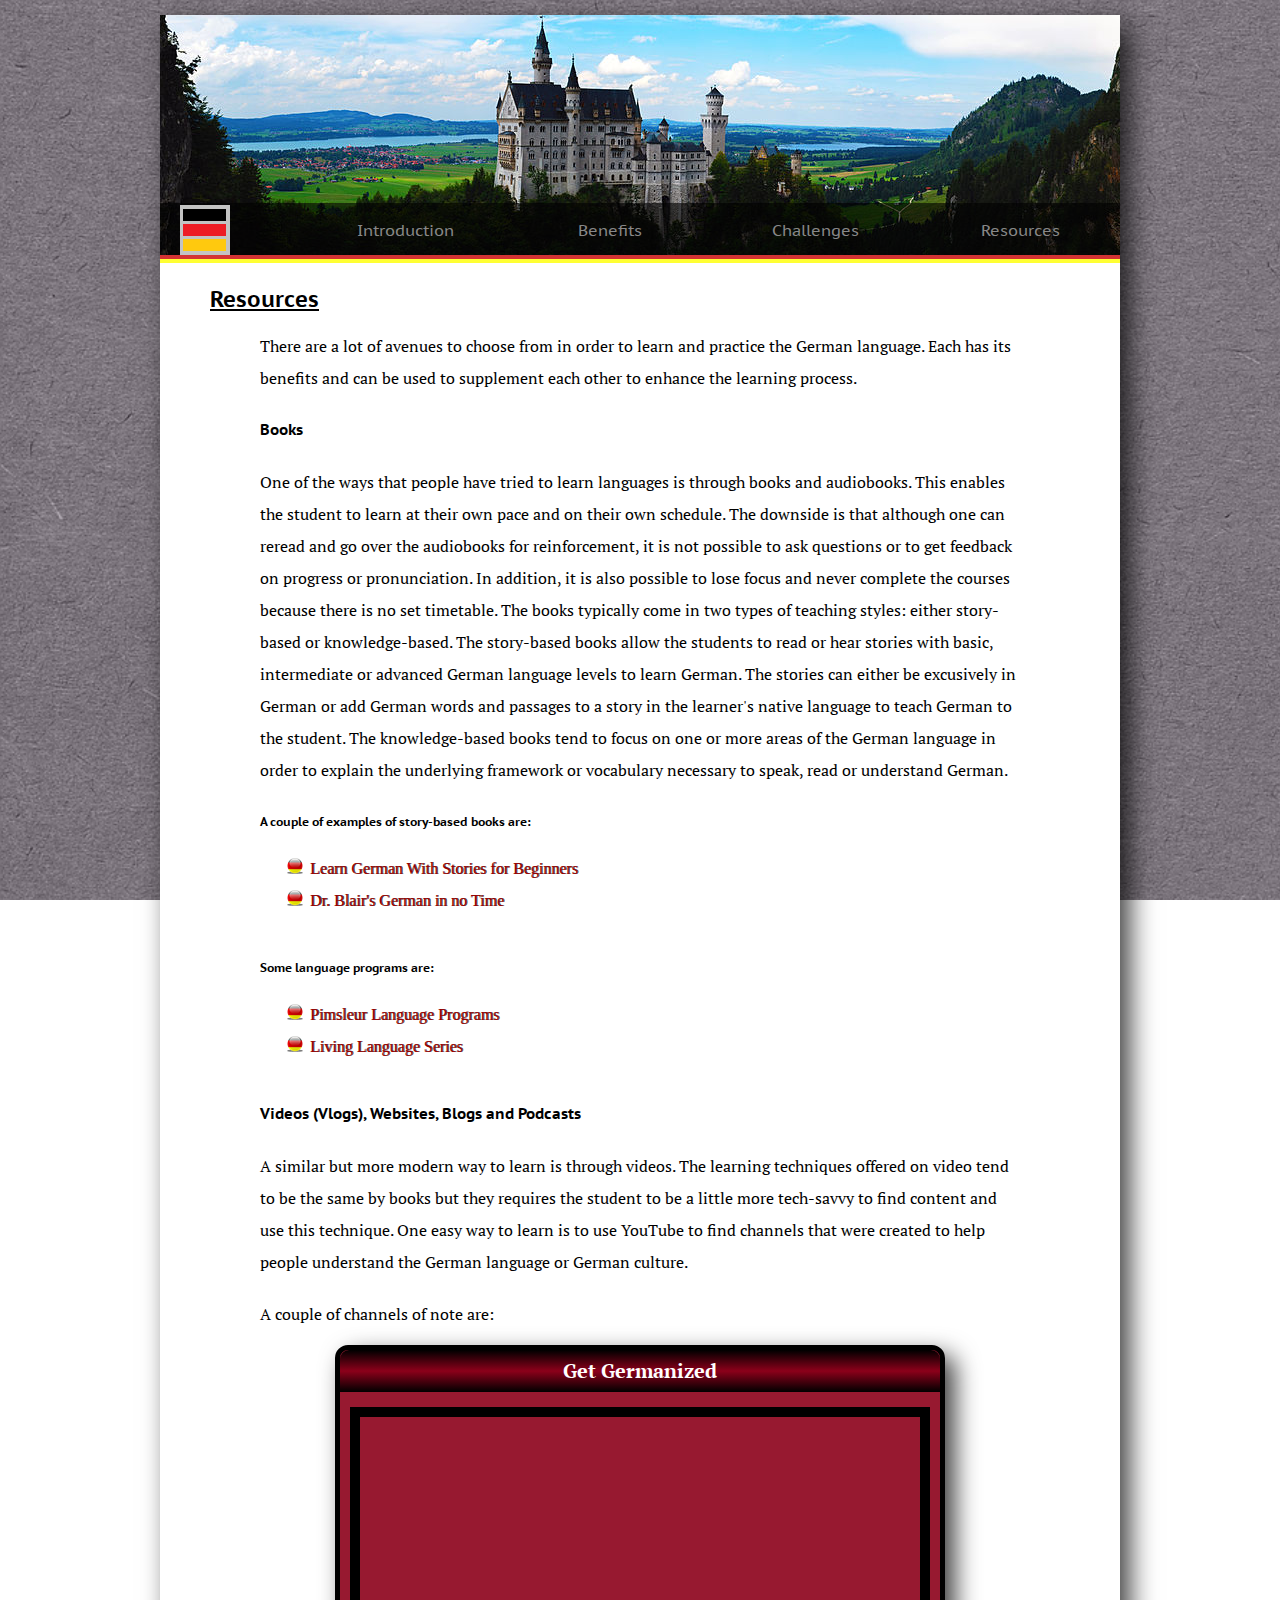
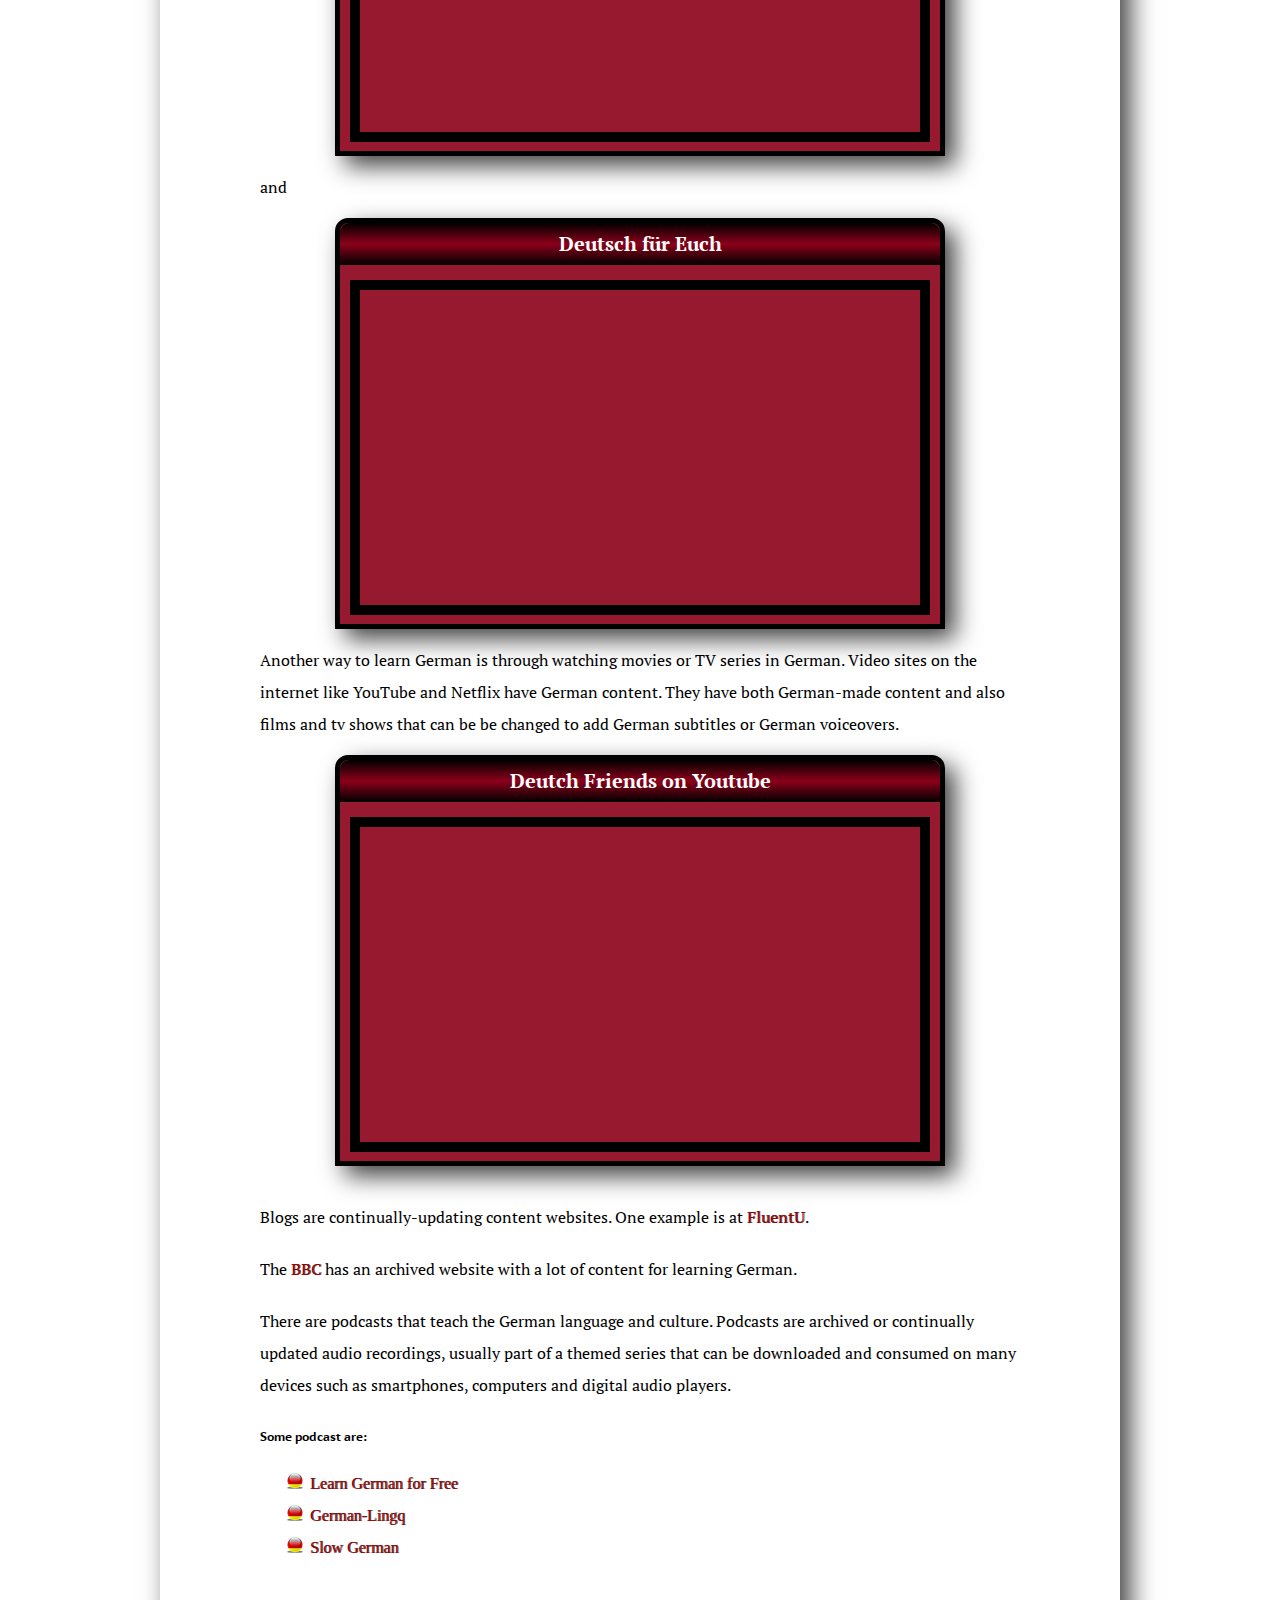
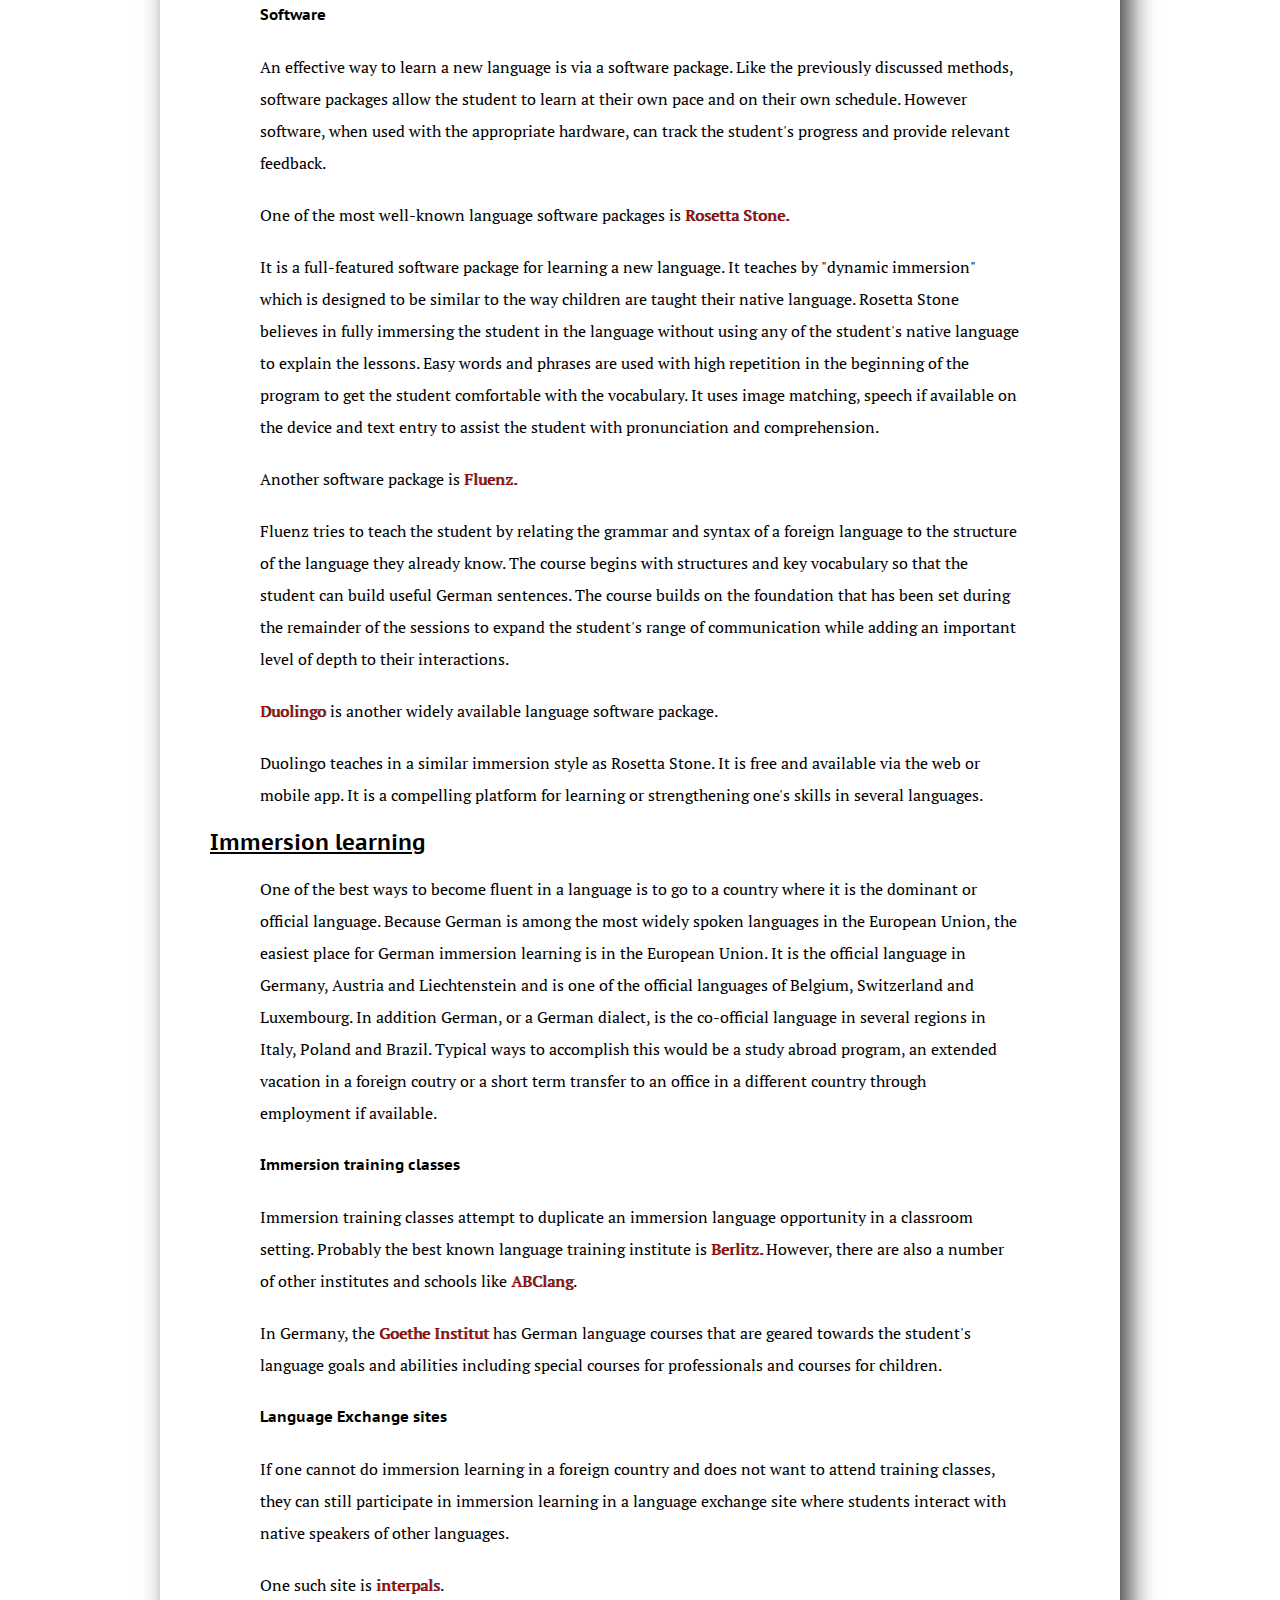
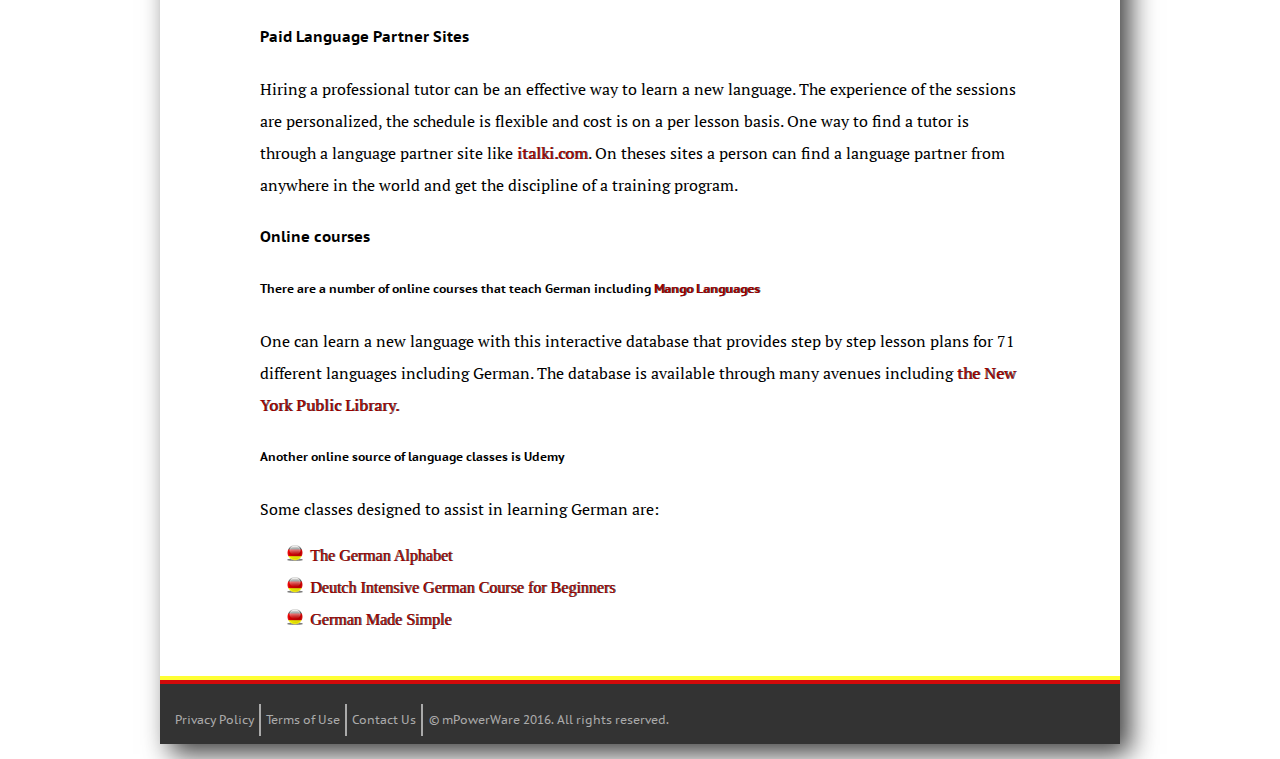
<file: resources.html>
<!doctype html>
<html lang="en">
    <head>
        <meta charset="utf-8">
        <title>Resources</title>
        <link rel="stylesheet" type="text/css" href="styles/main.css">
         <link href='https://fonts.googleapis.com/css?family=PT+Serif' rel='stylesheet' type='text/css'>
        <link href='https://fonts.googleapis.com/css?family=PT+Sans+Caption' rel='stylesheet' type='text/css'>

    </head>
    <body>
          <div class="container-padding">  
            <div id="container">
                <div id="header">
                    <a href="resources.dark.html"><div class="menuicon left"></div></a> 

                    <div id="menubar">

                         <ul>      
                            <a href="index.html"><li>Introduction</li></a>
                            <a href="benefits.html"><li>Benefits</li></a>
                            <a href="challenges.html"><li>Challenges</li></a>
                            <a href="resources.html"><li>Resources</li></a>
                        </ul>
                    </div> <!-- end of Menubar div-->   
                </div><!-- end of header div-->
                <div id="sidebar">
                </div><!-- end of sidebar div-->
                <div id="main">
                    <h1>Resources</h1> 
                    <p>There are a lot of avenues to choose from in order to learn and practice the German language. Each has its benefits and can be used to supplement each other to enhance the learning process.</p> 
                    <h2>Books</h2> 
                    <p>One of the ways that people have tried to learn languages is through books and audiobooks.  This enables the student to learn at their own pace and on their own schedule.  The downside is that although one can reread and go over the audiobooks for reinforcement, it is not possible to ask questions or to get feedback on progress or pronunciation.  In addition, it is also possible to lose focus and never complete the courses because there is no set timetable.  The books typically come in two types of teaching styles: either story-based or knowledge-based.  The story-based books allow the students to read or hear stories with basic, intermediate or advanced German language levels to learn German.   The stories can either be excusively in German or add German words and passages to a story in the learner's native language to teach German to the student.  The knowledge-based books tend to focus on one or more areas of the German language in order to explain the underlying framework or vocabulary necessary to speak, read or understand German.</p> 
                    <h3>A couple of examples of story-based books are:</h3> 
                    <ul>
                        <li><a href="http://www.amazon.com/Learn-German-With-Stories-Beginners-ebook/dp/B00F33E3C0/ref=pd_ys_ir_kstore_12" target ="_blank">Learn German With Stories for Beginners</a></li>
                        <li><a href="http://www.goodreads.com/book/show/4499899-dr-blair-s-german-in-no-time" target ="_blank">Dr. Blair's German in no Time</a></li>  

                    </ul>

                    <h3>Some language programs are:</h3> 
                    <ul>
                        <li><a href="https://browse.nypl.org/iii/encore/record/C__Rb17286001__Spimsleur%20german__P0%2C2__Orightresult__U__X2?lang=eng&suite=def" target ="_blank">Pimsleur Language Programs</a></li> 
                        <li><a href="https://browse.nypl.org/iii/encore/record/C__Rb17872086__Sgerman%20language%20program__P0%2C9__Orightresult__U__X1?lang=eng&suite=def" target ="_blank">Living Language Series</a></li>


                    </ul>    
                    <h2>Videos (Vlogs), Websites, Blogs and Podcasts</h2> 
                    <p>A similar but more modern way to learn is through videos.  The learning techniques offered on video tend to be the same by books but they requires the student to be a little more tech-savvy to find content and use this technique.  One easy way to learn is to use YouTube to find channels that were created to help people understand the German language or German culture.</p>  

                    <p >A couple of channels of note are:</p>  
                    <div class="over">
                        <p>Get Germanized</p>
                        <iframe src="https://www.youtube.com/embed/y-GUf_TBZIs" allowfullscreen></iframe>
                    </div>    
                    <p>and</p>
                    <div class="over">
                        <p>Deutsch für Euch</p>
                        <iframe  src="https://www.youtube.com/embed/LKXwOxsa60E" allowfullscreen></iframe>
                    </div>
                    <p>Another way to learn German is through watching movies or TV series in German.  Video sites on the internet like YouTube and Netflix have German content.  They have both German-made content and also films and tv shows that can be be changed to add German subtitles or German voiceovers. </p>
                    <div class="over">
                        <p>Deutch Friends on Youtube</p>
                        <iframe src="https://www.youtube.com/embed/MC4XnFfUOKE"  allowfullscreen></iframe> 
                    </div>
                    <p></p>

                    <p>Blogs are continually-updating content websites.  One example is at <a href="http://www.fluentu.com/german/blog/" target ="_blank">FluentU</a>.</p>  
                    <p>The <a href="http://www.bbc.co.uk/languages/german/" target ="_blank">BBC</a> has an archived website with a lot of content for learning German. </p> 
                    <p>There are podcasts that teach the German language and culture.  Podcasts are archived or continually updated audio recordings, usually part of a themed series that can be downloaded and consumed on many devices such as smartphones, computers and digital audio players.</p>
                    <h3>Some podcast are:</h3>
                    <ul>
                        <li><a href="https://itunes.apple.com/us/podcast/learn-german-for-free-german/id211033454?mt=2" target ="_blank">Learn German for Free</a></li> 
                        <li><a href="https://itunes.apple.com/us/podcast/german-lingq-german-lingq/id272818675?mt=2" target ="_blank">German-Lingq</a></li> 
                        <li><a href="https://itunes.apple.com/us/podcast/slow-german/id252086169?mt=2" target ="_blank">Slow German</a></li> 
                    </ul>     
                    <h2>Software</h2> 
                    <p>An effective way to learn a new language is via a software package.  Like the previously discussed methods, software packages allow the student to learn at their own pace and on their own schedule.  However software, when used with the appropriate hardware, can track the student's progress and provide relevant feedback.</p> 
                    <p>One of the most well-known language software packages is <a href="http://www.rosettastone.com/" target ="_blank">Rosetta Stone.</a></p> 

                    <p>It  is a full-featured software package for learning a new language.  It teaches by "dynamic immersion" which is designed to be similar to the way children are taught their native language.  Rosetta Stone believes in fully immersing the student in the language without using any of the student's native language to explain the lessons.  Easy words and phrases are used with high repetition in the beginning of the program to get the student comfortable with the vocabulary.  It uses image matching, speech if available on the device and text entry to assist the student with pronunciation and comprehension. </p>
                    <p>Another software package is <a href="http://www.fluenz.com/languages/learn-german/" target ="_blank">Fluenz.</a></p> 

                    <p>Fluenz tries to teach the student by relating the grammar and syntax of a foreign language to the structure of the language they already know. The course begins with structures and key vocabulary so that the student can build useful German sentences.  The course builds on the foundation that has been set during the remainder of the sessions to expand the student's range of communication while adding an important level of depth to their interactions.</p>  
                    <p><a href="https://www.duolingo.com/" target ="_blank">Duolingo</a> is another widely available language software package.</p> 

                    <p>Duolingo teaches in a similar immersion style as Rosetta Stone.  It is free and available via the web or mobile app.  It is a compelling platform for learning or strengthening one's skills in several languages.</p>  
                    <h1>Immersion learning</h1> 
                    <p>One of the best ways to become fluent in a language is to go to a country where it is the dominant or official language.  Because German is among the most widely spoken languages in the European Union, the easiest place for German immersion learning is in the European Union. It is the official language in Germany, Austria and Liechtenstein and is one of the official languages of Belgium, Switzerland and Luxembourg.  In addition German, or a German dialect, is the co-official language in several regions in Italy, Poland and Brazil.  Typical ways to accomplish this would be a study abroad program, an extended vacation in a foreign coutry or a short term transfer to an office in a different country through employment if available. </p>
                    <h2>Immersion training classes</h2> 
                    <p>Immersion training classes attempt to duplicate an immersion language opportunity in a classroom setting.  Probably the best known language training institute is <a href="http://www.berlitz.us/" target ="_blank">Berlitz.</a>  However, there are also a number of other institutes and schools like <a href="http://www.abclang.com/german.html" target ="_blank">ABClang</a>.</p> 

                    <p>In Germany, the <a href="https://www.goethe.de/ins/de/en/kur.html" target ="_blank">Goethe Institut</a> has German language courses that are geared towards the student's language goals and abilities including special courses for professionals and courses for children. </p>

                    <h2>Language Exchange sites</h2>  
                    <p>If one cannot do immersion learning in a foreign country and does not want to attend training classes, they can still participate in immersion learning in a language exchange site where students interact with native speakers of other languages.</p> 
                    <p>One such site is <a href="https://www.interpals.net/app/langex" target ="_blank">interpals</a>.</p> 
                    <h2>Paid Language Partner Sites</h2> 
                    <p>Hiring a professional tutor can be an effective way to learn a new language.  The experience of the sessions are personalized, the schedule is flexible and cost is on a per lesson basis.  One way to find a tutor is through a language partner site like <a href="https://www.italki.com/home" target ="_blank">italki.com</a>.  On theses sites a person can find a language partner from anywhere in the world and get the discipline of a training program. </p>
                    <h2>Online courses</h2> 
                    <h3>There are a number of online courses that teach German including <a href="http://mangolanguages.com/" target ="_blank">Mango Languages</a></h3> 

                    <p>One can learn a new language with this interactive database that provides step by step lesson plans for 71 different languages including German. The database is available through many avenues including <a href="http://www.nypl.org/collections/articles-databases/mango-languages" target="_blank">the New York Public Library. </a></p>

                    <h3>Another online source of language classes is Udemy</h3>
                    <p>Some classes designed to assist in learning German are:</p>
                    <ul>
                        <li><a href="https://www.udemy.com/the-german-alphabet/" target ="_blank">The German Alphabet</a></li>
                        <li><a href="https://www.udemy.com/deutsch-intensiv-intensive-german-course-for-beginners" target ="_blank">Deutch Intensive German Course for Beginners</a> </li>
                        <li><a href="https://www.udemy.com/german-made-simple/" target ="_blank">German Made Simple</a></li>

                    </ul>

                </div><!-- end of main div-->
                <div id="footer">

                        <ul>
                            <li><a href="privacy.html">Privacy Policy</a></li>
                            <li><a href="terms.html">Terms of Use</a></li>
                            <li><a href="contact.html">Contact Us</a></li>

                        </ul>
                        <h5> &nbsp &copy mPowerWare 2016.  All rights reserved.</h5>

                </div><!-- end of footer div-->

            </div><!-- end of container div-->
        </div><!-- end of padding container-->
    </body>

</html>
</file>
<file: styles/alternate.css>
body{
    background-image:url(../images/Wallpaper.dark.jpg);
    color:#ddd;
}

#header{
    background-image: url(../images/brandenburger-tor.jpg);

}
#main{
    background-color: rgba(20,20,20,1);
    
    
}
#main a{
    text-shadow: 1px 1px rgba(150,150,150,0.25);
}
#menubar{
    background-color: rgba(255,255,255,0.4);
    color:#666;
}

#menubar li{
    color:#000;
    

}
#menubar li:hover{
    background-color:rgba(0,0,0,0.6);
    color:#fff;
}
#footer a{
    color:#888888;
}
#footer a:hover{
    color:#000000;
}
#footer{
    background-color: rgba(255,255,255,0.8);
    color:#888888;
    }
    
.menuicon{
    background-image: url(../images/menu2.png);
}
.menuicon:hover{
    background-image: url(../images/menu.png);
}
</file>
<file: styles/main.css>
/* http://meyerweb.com/eric/tools/css/reset/ 
   v2.0 | 20110126
   License: none (public domain)
*/

html, body, div, span, applet, object, iframe,
h1, h2, h3, h4, h5, h6, p, blockquote, pre,
a, abbr, acronym, address, big, cite, code,
del, dfn, em, img, ins, kbd, q, s, samp,
small, strike, strong, sub, sup, tt, var,
b, u, i, center,
dl, dt, dd, ol, ul, li,
fieldset, form, label, legend,
table, caption, tbody, tfoot, thead, tr, th, td,
article, aside, canvas, details, embed, 
figure, figcaption, footer, header, hgroup, 
menu, nav, output, ruby, section, summary,
time, mark, audio, video {
	margin: 0;
	padding: 0;
	border: 0;
	font-size: 100%;
	font: inherit;
	vertical-align: baseline;
}
/* HTML5 display-role reset for older browsers */
article, aside, details, figcaption, figure, 
footer, header, hgroup, menu, nav, section {
	display: block;
}
body {
	line-height: 200%;
}
ul{
	list-style: none;
}
blockquote, q {
	quotes: none;
}
blockquote:before, blockquote:after,
q:before, q:after {
	content: '';
	content: none;
}
table {
	border-collapse: collapse;
	border-spacing: 0;
}

/* Standard formatting */

p, h2, h3{
    margin:10px 45px;
    padding:5px;
}
iframe{
    height:315px;
    width:560px;
    position:relative;
    border:10px solid #000; 
}
h1, h2, h3{
    font-family:'PT Sans Caption',sans-serif;
    font-weight: bold;
    
}

p, ol, main ul{
    font-family: 'PT Serif', serif;
}

h1{
    font-size: 22px;
    text-decoration: underline;
}
h2{
    font-size: 15px;
}
h3{
    font-size:12px;
}

a{
    text-decoration:none;
}
#main a{
    color:#900;
    text-shadow: 1px 0px rgba(0,0,0,0.75);
}
#main a:hover{
    color:#ee4433;
}

#container{
    width:960px;
    min-height:100%;
    margin: auto;
    -webkit-box-shadow: 10px 10px 25px 0px rgba(0,0,0,0.75);
    -moz-box-shadow: 10px 10px 25px 0px rgba(0,0,0,0.75);
    box-shadow: 10px 10px 25px 0px rgba(0,0,0,0.75);
    position:relative;
	
}

/*#container img{
    z-index: 1;
}
*/
.flag{
    width:100%;
    height:202px;
    position: absolute;
    border-right: 3px solid #000000;
    border-left: 3px solid #000000;
    color:#999999;
    text-align: center;
    line-height: 200px;
    float:left;
    z-index: 0;
    
    
}
.flag h2,.flag h3{
    font-family: 'UnifrakturMaguntia', cursive;
    text-shadow:2px 2px 5px #fff;
    font-weight: normal;
}
.flag h2{
    font-size:150px;
}
.flag h3{
    font-size:50px;
}
.black{
    background-color:#000000;
    border-radius: 5px 5px 0px 0px;
    border-top:  3px solid #000000;
    
}
.red{
    background-color: rgba(140,0,26,1);
    top:205px;
    
}
.yellow{
    top:407px;
    background-color:rgba(227, 204, 65, 1);
    border-radius: 0px 0px 5px 5px;
    border-bottom:  3px solid #000000;
    
}

body{
    background-image:url(../images/Wallpaper.jpg);
    background-size: 920px;
    background-repeat: repeat;
    background-attachment: fixed;

}


#container a div.black:hover{
    background-color: rgba(0,0,0,0.5);
    color:#000;
}
#container a div.red:hover{
    background-color: rgba(255,0,0,0.5);
    color:#000;
}
#container a div.yellow:hover{
    background-color: rgba(255,255,0,0.5);
    color:#000;
}
#footer li{
    float:left;
    border-right: 2px solid #aaaaaa;
    padding: 0 5px;
    list-style: none;
    
    
}
#footer a{
    text-decoration:none;
    color:#aaaaaa;
}
#footer a:hover{
    color:#ffffff;
}
#footer{
    border-top: 4px solid rgba(250,0,0,0.8);
    font-family:'PT Sans Caption',sans-serif;
    font-size:12px;
    background-color: rgba(0,0,0,0.8);
    height:40px;
    margin 5px;
    padding: 20px 0px 0px 10px;
    color:#aaaaaa;
    }
#menubar{
    display:table;
    width:100%;
    display: inline-block;
    background-color: rgba(0,0,0,0.6);
    text-align:right;
    vertical-align:top;
    line-height:49px;
    color:#bbb;
    position:absolute;
    bottom:0px;
}

#menubar ul{
    display: inline-block;

}

#menubar li{
    display: inline-block;
    width:200px;
    text-align: center;
    vertical-align: middle;
    color:#888;
    padding-top:3px;

}
#menubar li:hover{
    background-color:rgba(255,255,255,0.6);
    color:#000;
    border-right: 3px solid rgba(200,0,0,0.8);
    margin-left:-3px;
}

#header{
    border-bottom: 2px solid;
    background-color:rgba(255,255,255,1);
    font-family:'PT Sans Caption',sans-serif;
    margin 5px;
    color:#aaaaaa;
    width:100%;
    background-image: url(../images/1024px-Neuschwanstein_Castle_2.jpg);
    padding-top:190px;
    background-repeat: no-repeat;
    border-bottom:4px solid rgba(200,0,0,0.8);
    position:relative;
    
}

#main{
    background-color: rgba(255,255,255,1);
    width:860px;
    min-height:500px;
    border-bottom:4px solid rgba(255,255,0,0.8); 
    clear:both;
    padding:20px 50px;
    border-top:4px solid rgba(255,255,0,0.8);
    
}
#main ul{
    list-style: url(../images/germany-icon.png);
    padding-left:100px; 
    padding-bottom:20px;
}
.menuicon{
    height:50px;
    width:50px;
    background-image: url(../images/menu.png);
    position:absolute;
    margin-left:20px;
    vertical-align:bottom;
    z-index:5;
    bottom:0px;
}
.menuicon:hover{
    background-image: url(../images/menu2.png);
    box-shadow: 0px 0px 5px 2px rgba(200,0,0,0.8);
    
    
    
}

.inline-block{
    display:inline-block;
    float:left;
}
.aligntop{
    vertical-align:top;
}
.container-padding{
    padding:15px;
}

/* Bubble with an isoceles triangle
------------------------------------------ */

.triangle-isosceles {
  display:inline-block;
  position: relative;
  padding: 15px;
  margin: 1em 0 3em;
  color: #000;
  text-shadow:2px 2px 5px #fff;
  font-weight:bold;
  background: #f3961c;
  border-radius: 10px;
  width:50%;
  top:80px;
  background-image: radial-gradient(circle,#eeeeee, #f3961c );
  z-index: 1;
  -webkit-box-shadow: 10px 10px 25px 0px rgba(0,0,0,0.75);
  -moz-box-shadow: 10px 10px 25px 0px rgba(0,0,0,0.75);
  box-shadow: 10px 10px 25px 0px rgba(0,0,0,0.75);    
}

/* creates triangle */
.triangle-isosceles:before {
  content: "";
  display: block; /* reduce the damage in FF3.0 */
  position: absolute;
  top: 50px;
  left: -35px;
  width: 0;
  border-width: 20px 35px 20px 0;
  border-style: solid;
  border-color:transparent #f3961c ;
}
.italics{
    font-style: italic;
}
.left{
    left:5;
    position:relative;
}
.over{
    position:relative;
    margin:auto;
    background-color:rgba(140,0,26,0.9);
    /*text-shadow:2px 2px #000;*/
    color:#fff;
    text-align:center;
    font-weight:bold;
    font-size:20px;
    width:600px;
    -webkit-box-shadow: 10px 10px 25px 0px rgba(0,0,0,0.75);
    -moz-box-shadow: 10px 10px 25px 0px rgba(0,0,0,0.75);
    box-shadow: 10px 10px 25px 0px rgba(0,0,0,0.75);
    border:5px solid #000;
    border-radius:13px 13px 0 0;
}
.over p{
    margin:0 0 15px 0;
    background-image:linear-gradient(to top, #000, #8c001a, #000);
    border-radius:9px 9px 0 0;
    /*background-color:rgba(0,0,0,0.5);*/
}
.block{
    display:block;
}
.pictborder{
    border:10px solid rgba(140,0,26,0.9);
    margin:50px;
    -webkit-box-shadow: 10px 10px 25px 0px rgba(0,0,0,0.75);
    -moz-box-shadow: 10px 10px 25px 0px rgba(0,0,0,0.75);
    box-shadow: 10px 10px 25px 0px rgba(0,0,0,0.75);
}
.clearfix{
    clear:both;
}
.view {
    width: 400px;
    height: 400px;
    margin:5px;
    float: left;
    overflow: hidden;
    position: relative;
    left: 0px;
    text-align: center;
    box-shadow: 10px 10px 41px 0px rgba(0,0,0,0.75);
    border:solid 10px rgba(140,0,26,1);
    cursor: default;
    background: #fff url(../images/bgimg.jpg) no-repeat center center;
}
.view .mask, .view .content {
    width: 400px;
    height: 400px;
    position: absolute;
    overflow: hidden;
    top: 0;
    left: 0;
}
.view img {
    display: block;
    position: relative;
}
.view h2 {
    text-transform: uppercase;
    color: #fff;
    text-align: center;
    position: relative;
    font-size: 17px;
    padding: 10px;
    background: rgba(0, 0, 0, 0.8);
    margin: 20px 0 0 0;
}
.view p {
    font-family: Georgia, serif;
    font-style: italic;
    font-size: 12px;
    position: relative;
    color: #fff;
    padding: 10px 10px 20px;
    text-align: center;
}
.view a.info {
    display: inline-block;
    text-decoration: none;
    padding: 7px 14px;
    background: #000;
    color: #fff;
    text-transform: uppercase;
    box-shadow: 0 0 1px #000;
    width:33%;
}
.view a.info:hover {
    box-shadow: 0 0 5px #000;
}

.view-tranform img { 
	transform: scaleY(0.5);
	transition: all 0.7s ease-in-out;
}
.view-transform .mask { 
    background-color: rgba(255, 231, 179, 0.3); 
    transition: all 0.5s linear;
    opacity: 0;
}	
.view-transform h2{
    border-bottom: 1px solid rgba(0, 0, 0, 0.3);
    background: transparent;
    margin: 20px 40px 0px 40px;
    transform: scale(0);
    color: #333;
    transition: all 0.5s linear;
    opacity: 0;
}
.view-transform p {
    color: #333;
    opacity: 0;
    transform: scale(0);
    transition: all 0.5s linear;
}
.view-transform a.info { 
    opacity: 0;
    transform: scale(0);
    transition: all 0.5s linear;
}

.view-transform:hover img { 
	transform: scale(10);
    opacity: 0;
}
.view-transform:hover .mask { 
	opacity: 1;
}																			 
.view-transform:hover h2,
.view-transform:hover p,
.view-transform:hover a.info{ 
    transform: scale(1);
    opacity: 1;
}
.vertically-align {
    position: absolute;
    top:50%;
    left:50%;
    margin-left:-485px;
    margin-top:-360px;
}
.bottom-align{
    position:fixed;
    bottom:0px;
    left:0px;
    width:100%;
   
}
</file>
